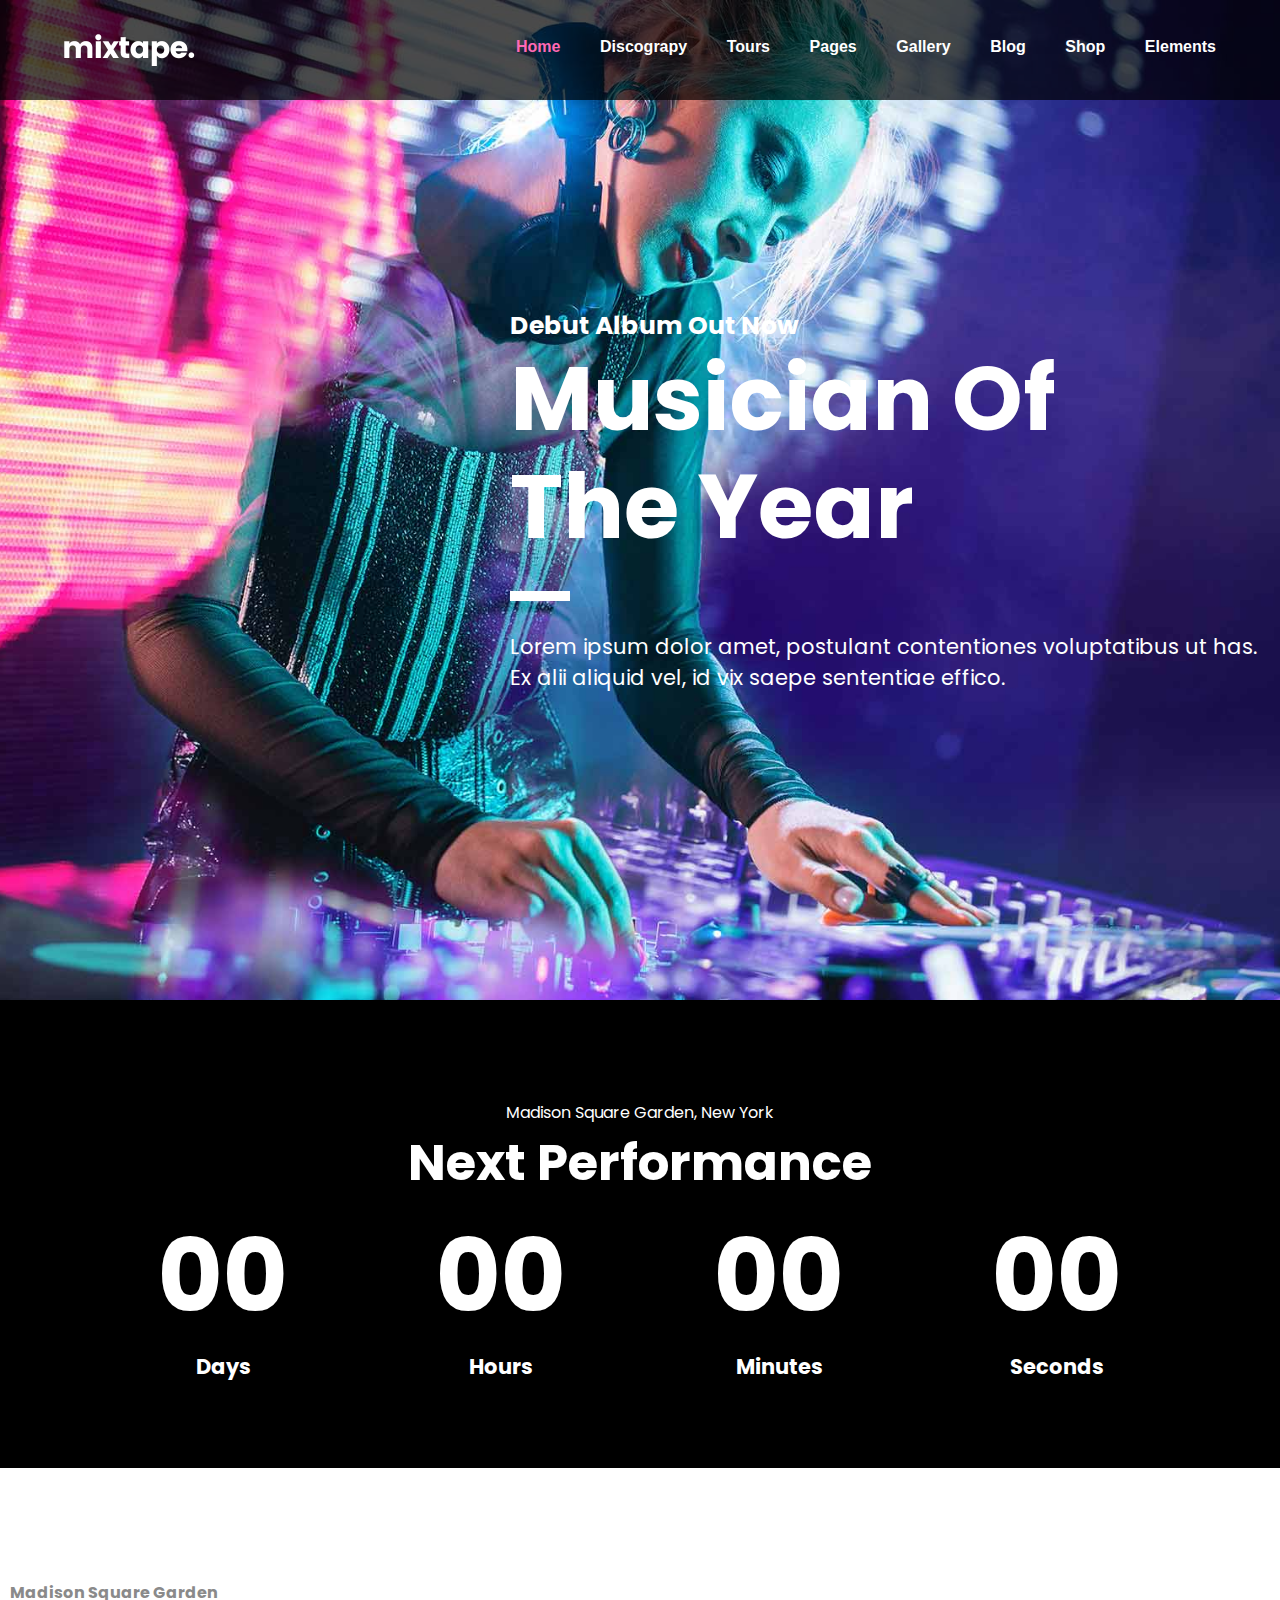
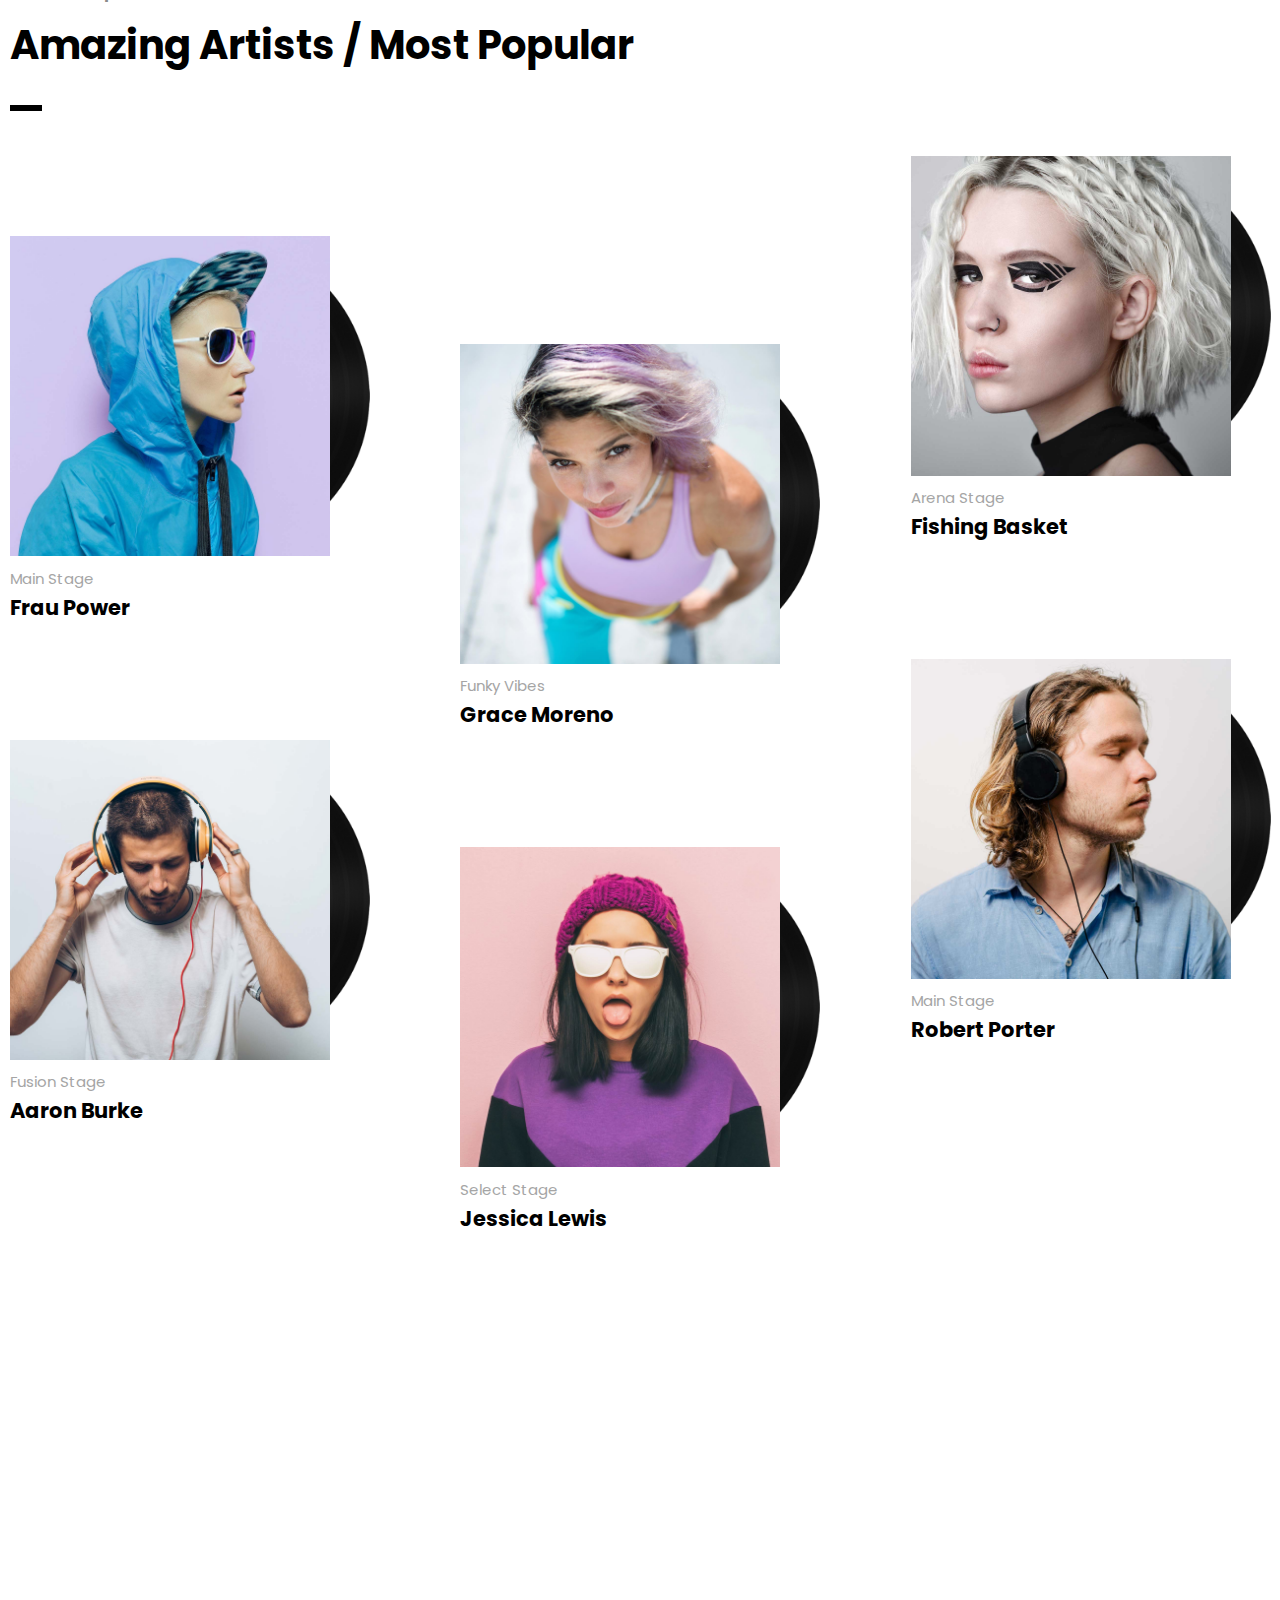
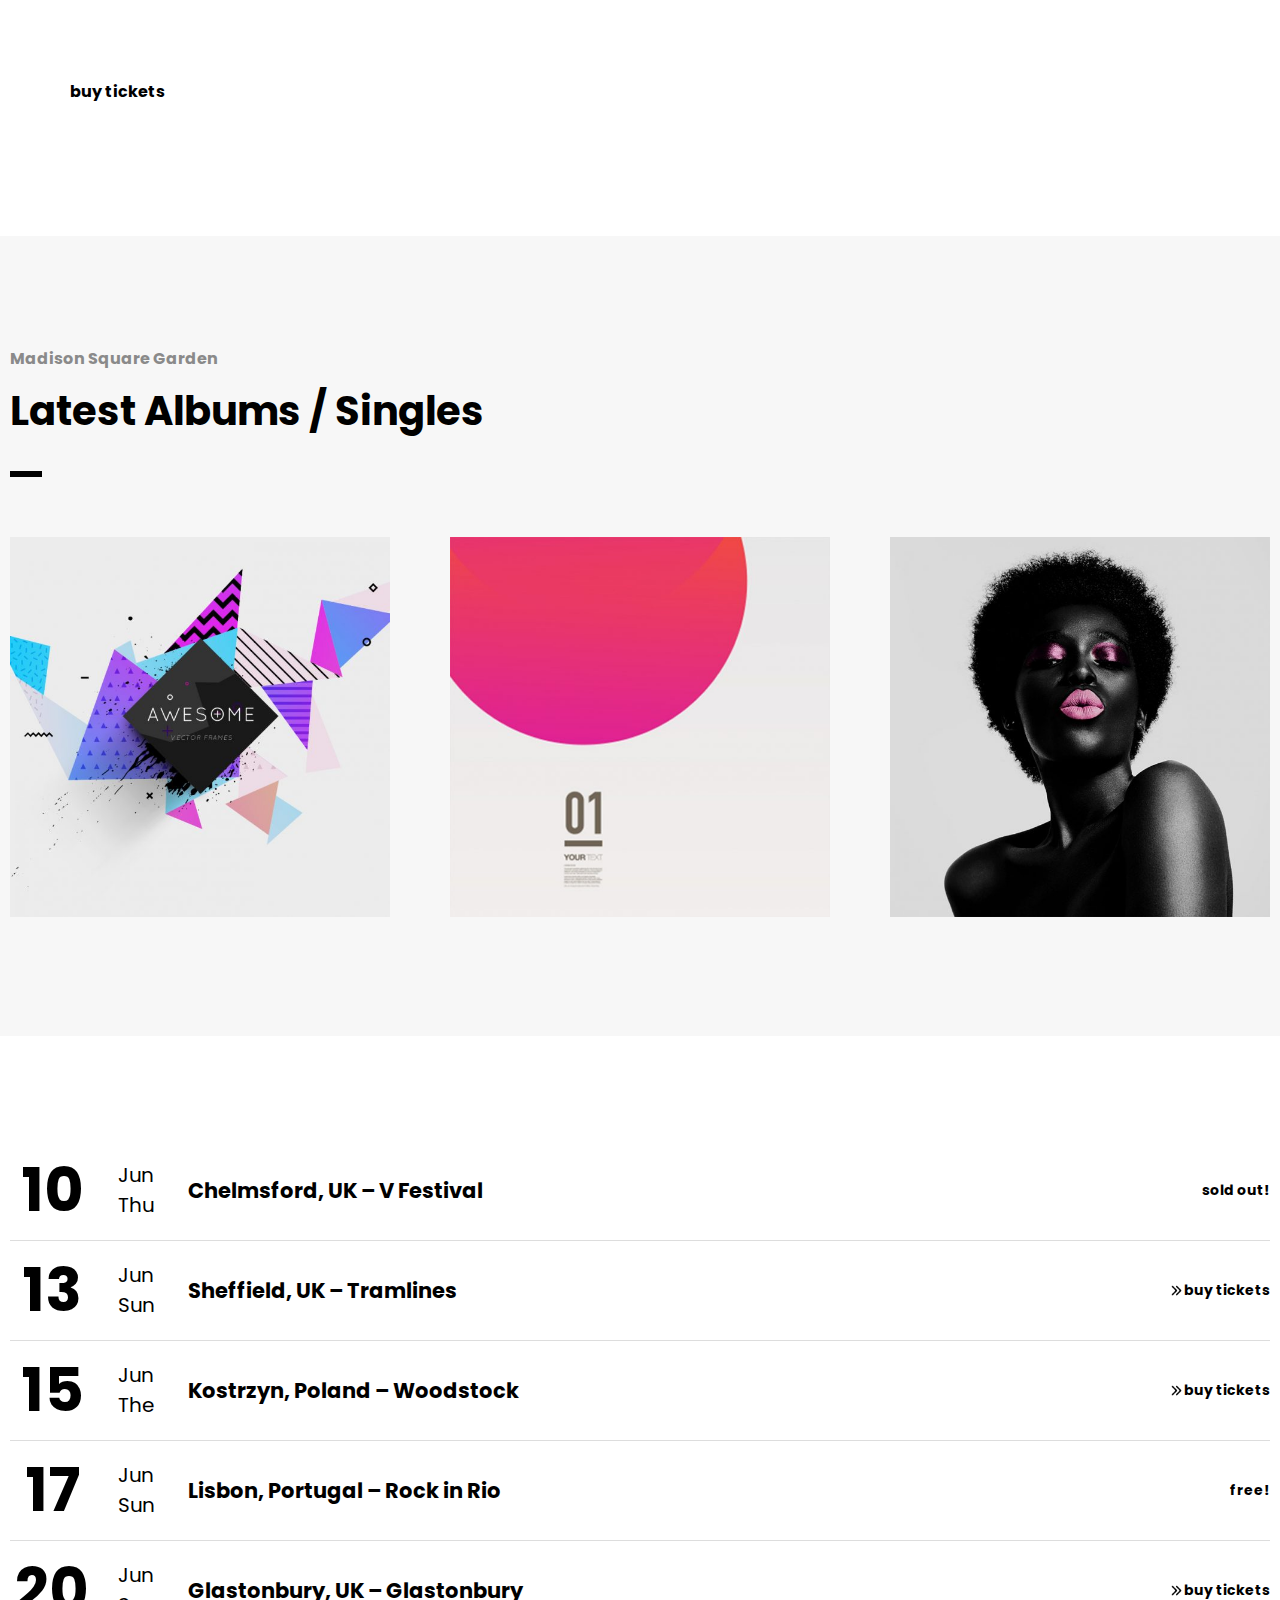
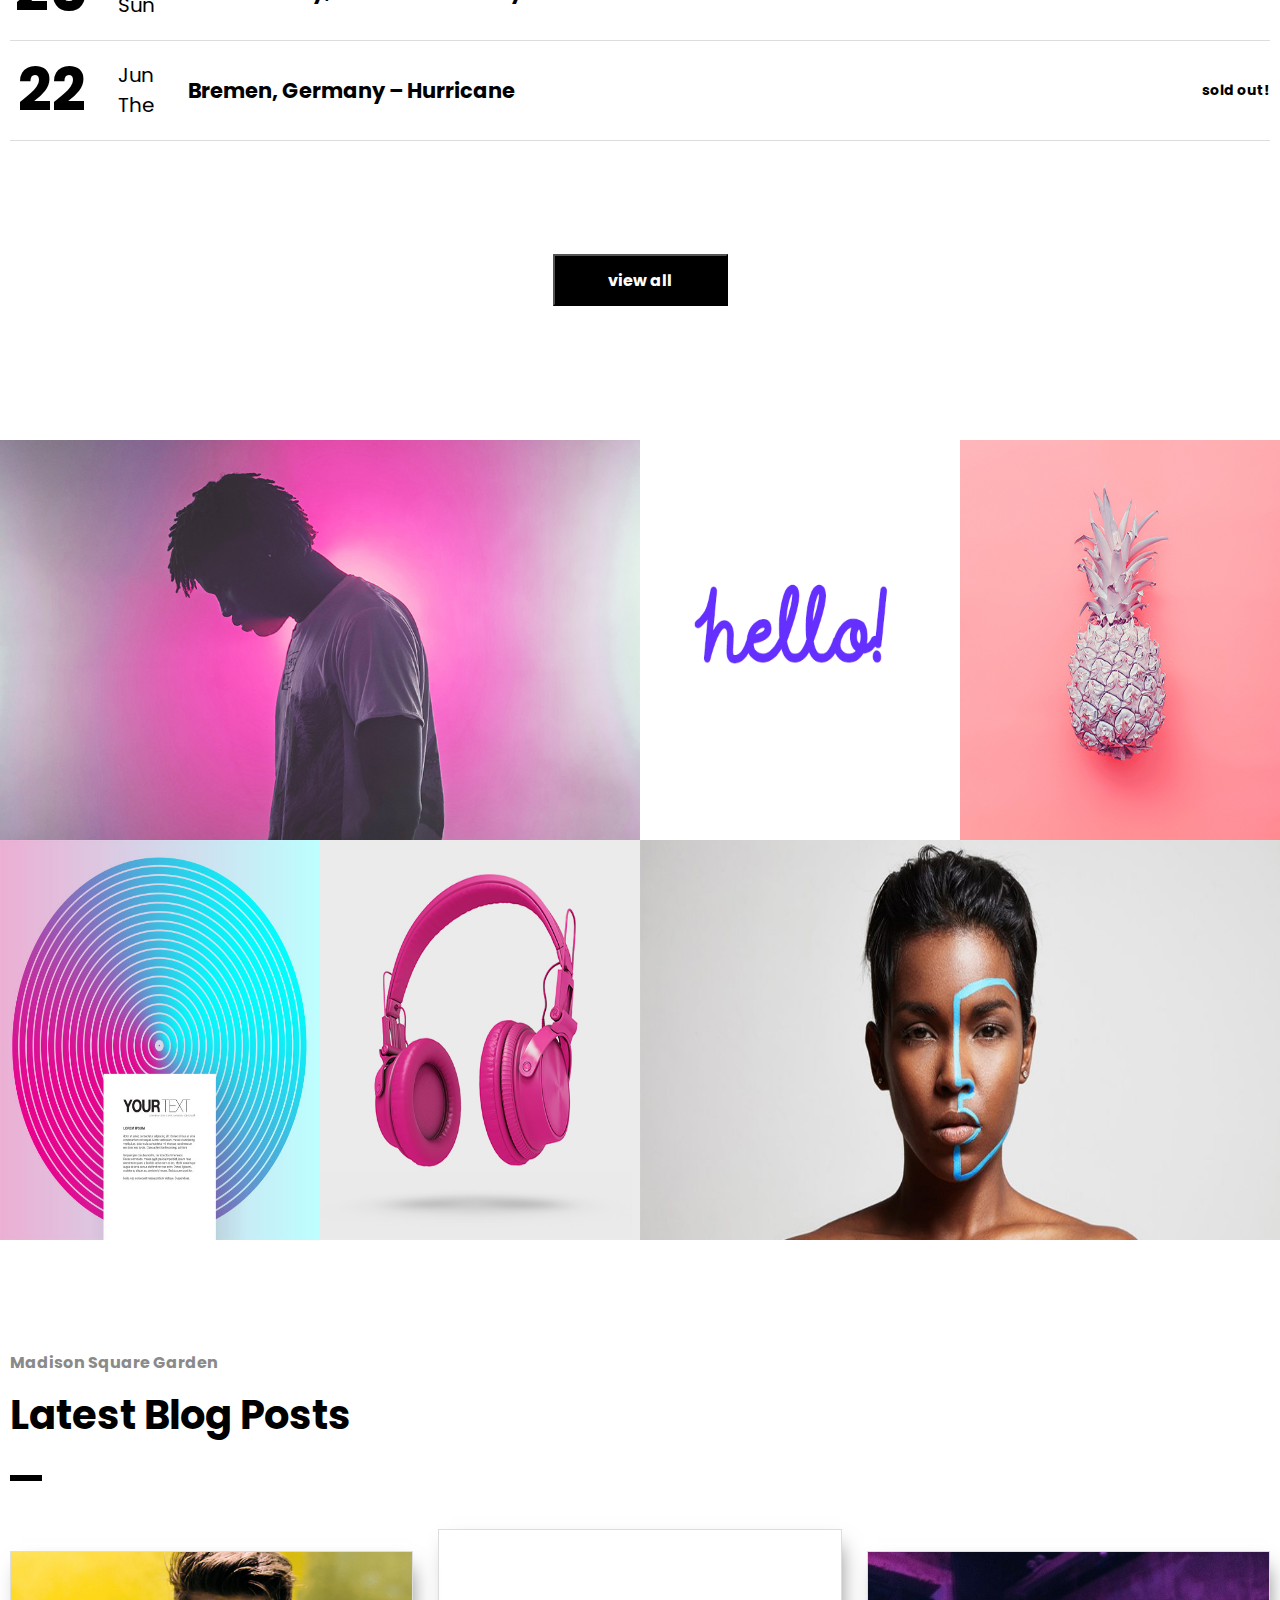
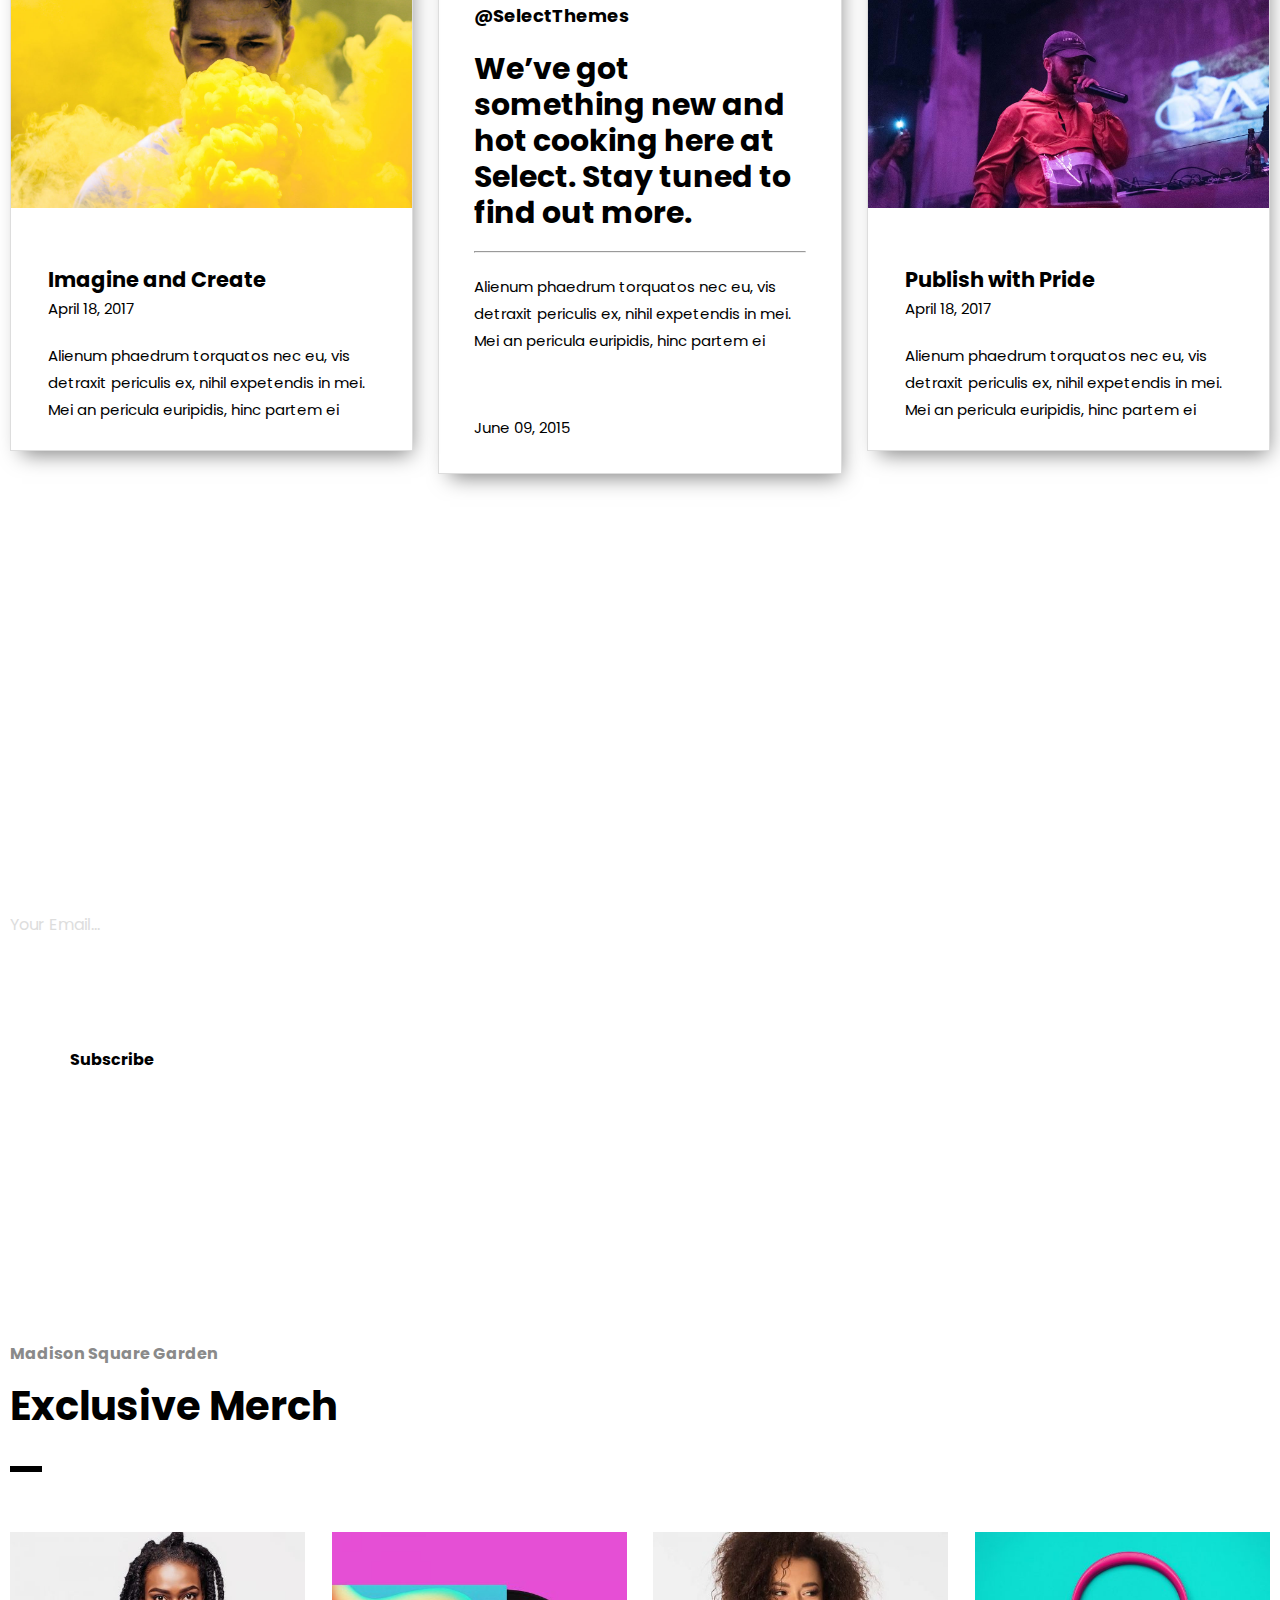
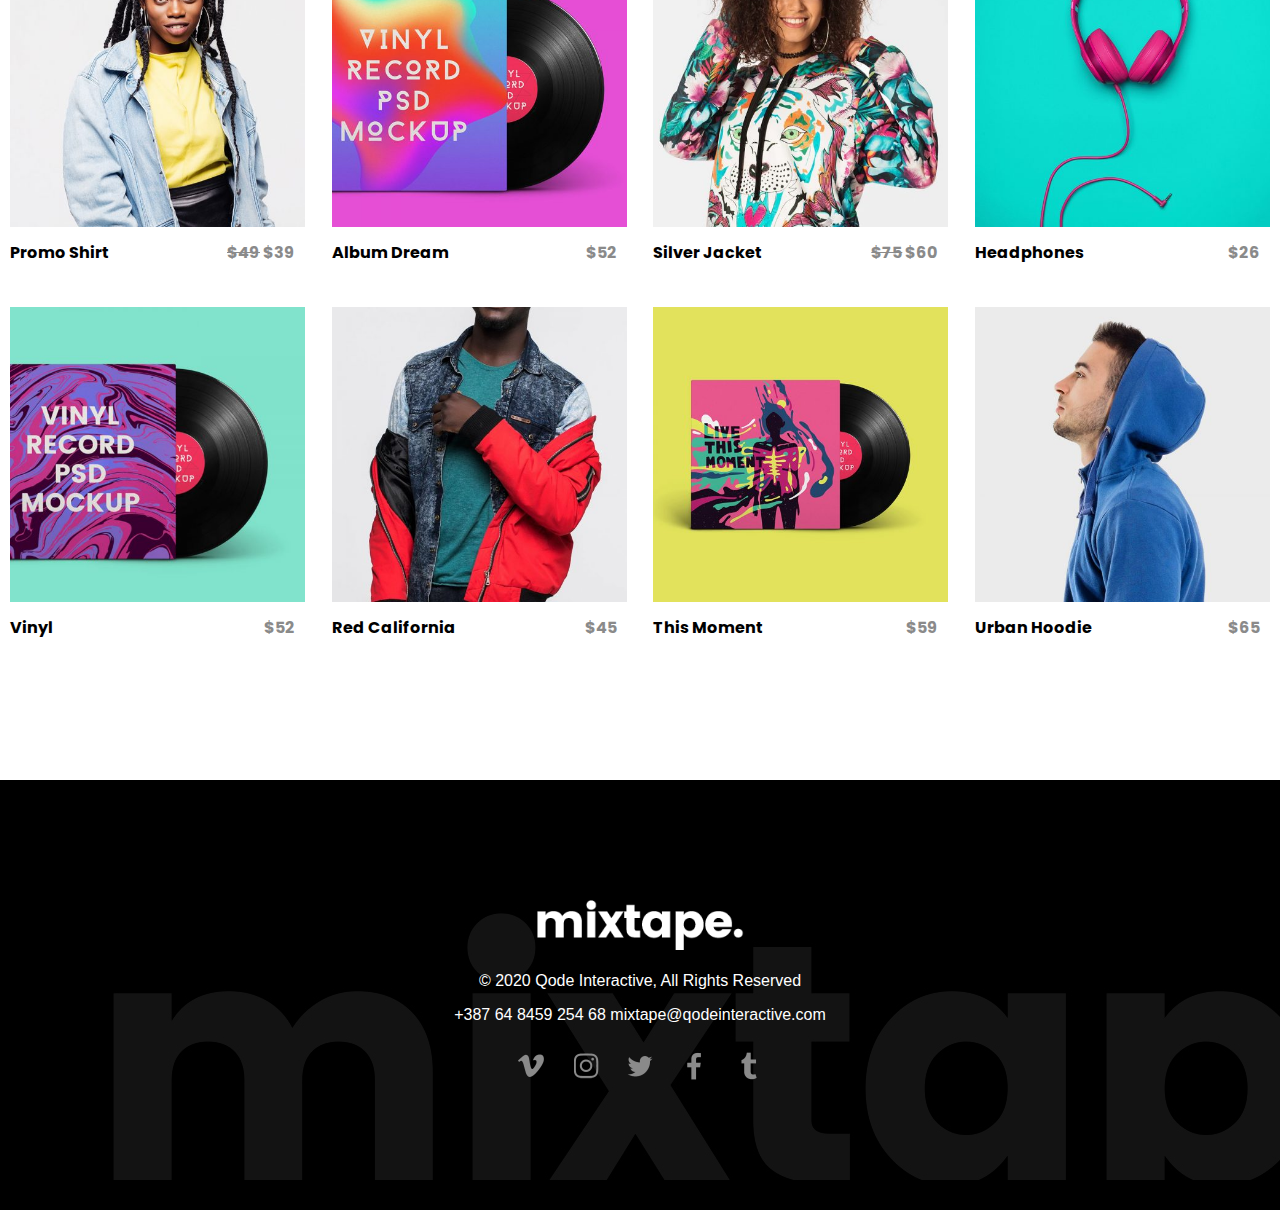
<file: index.html>
﻿<!DOCTYPE html>
<html lang="en">

<head>
    <meta charset="UTF-8">
    <meta http-equiv="X-UA-Compatible" content="IE=edge">
    <meta name="viewport" content="width=device-width, initial-scale=1.0">
    <title>mixtape</title>
    <link href="https://fonts.googleapis.com/css2?family=Playfair+Display&family=Poppins&display=swap" rel="stylesheet">

    <link rel="stylesheet" href="css/reset.css">
    <link rel="stylesheet" href="css/main_common_max599.css">
    <link rel="stylesheet" href="css/main_common_min600.css">
    <link rel="stylesheet" href="css/main_common_min1200.css">
    <link rel="stylesheet" href="css/main_max599.css">
    <link rel="stylesheet" href="css/main_min600.css">
    <link rel="stylesheet" href="css/main_min1200.css">


    <script src="https://ajax.aspnetcdn.com/ajax/jQuery/jquery-3.6.0.min.js"></script>

    <script>
        $(document).ready(function () {
            $(".a").click(function () {
                $(".b").slideToggle();
            });
            $(window).resize(function () {
                if (window.innerWidth >= 600) {
                    $(".b").show();
                }
                if (window.innerWidth <= 1200) {
                    $(".b").hide();
                }
            });
        });

    </script>


</head>

<body>
    <div id="wrap">
        <!--헤더-->
        <header>
            <div id="headbox">
                <div class="small">
                    <div class="logo"><a href="index.html" target="_self"><img src="img/logo.png" alt="로고 이미지"></a>
                    </div>
                    <img src="img/hamburger.png" class="a">
                </div>
                <nav class="b">
                    <ul>
                        <li id="b1"><a href="index.html">Home</a></li>
                        <li><a href="sub.html">Discograpy</a></li>
                        <li><a href="sub.html">Tours</a></li>
                        <li><a href="sub.html">Pages</a></li>
                        <li><a href="sub.html">Gallery</a></li>
                        <li><a href="sub.html">Blog</a></li>
                        <li><a href="sub.html">Shop</a></li>
                        <li><a href="sub.html">Elements</a></li>
                    </ul>
                </nav>
            </div>
        </header>

        <!--슬라이더-->
        <div id="slider">
            <div id="slider_box">
                <h4>Debut Album Out Now</h4>
                <h1>Musician Of<br> The Year</h1>
                <hr>
                <p>Lorem ipsum dolor amet, postulant contentiones voluptatibus ut has.<br>
                    Ex alii aliquid vel, id vix saepe sententiae effico.</p>
            </div>
        </div>

        <!--카운트-->
        <div id="count">
            <div id="c_text">
                <h5>Madison Square Garden, New York</h5>
                <h2>Next Performance</h2>

                <div id="c_box">
                    <div class="countbox">
                        <h1>00</h1>
                        <h5>Days</h5>
                    </div>
                    <div class="countbox">
                        <h1>00</h1>
                        <h5>Hours</h5>
                    </div>
                    <div class="countbox">
                        <h1>00</h1>
                        <h5>Minutes</h5>
                    </div>
                    <div class="countbox">
                        <h1>00</h1>
                        <h5>Seconds</h5>
                    </div>
                </div>
            </div>
        </div>

        <!--섹션1 아티스트 시작구간-->
        <section id="artists">
            <h5>Madison Square Garden</h5>
            <h2>Amazing Artists / Most Popular</h2>
            <hr>
            <section class="artist1">
                <a href="#">
                    <div class="imgbox">
                        <div class="box1"><img src="img/disc.png" alt=""></div>
                        <div class="box2"><img src="img/artist1.jpg" alt="아티스트1"></div>
                    </div>
                    <h6>Main Stage</h6>
                    <h4>Frau Power</h4>
                </a>
            </section>

            <section class="artist2">
                <a href="#">
                    <div class="imgbox">
                        <div class="box1"><img src="img/disc.png" alt=""></div>
                        <div class="box2"><img src="img/artist2.jpg" alt="아티스트2"></div>
                    </div>
                    <h6>Funky Vibes</h6>
                    <h4>Grace Moreno</h4>
                </a>
            </section>

            <section class="artist3">
                <a href="#">
                    <div class="imgbox">
                        <div class="box1"><img src="img/disc.png" alt=""></div>
                        <div class="box2"><img src="img/artist3.jpg" alt="아티스트3"></div>
                    </div>
                    <h6>Arena Stage</h6>
                    <h4>Fishing Basket</h4>
                </a>
            </section>

            <section class="artist4">
                <a href="#">
                    <div class="imgbox">
                        <div class="box1"><img src="img/disc.png" alt=""></div>
                        <div class="box2"><img src="img/artist4.jpg" alt="아티스트4"></div>
                    </div>
                    <h6>Fusion Stage</h6>
                    <h4>Aaron Burke</h4>
                </a>
            </section>

            <section class="artist5">
                <a href="#">
                    <div class="imgbox">
                        <div class="box1"><img src="img/disc.png" alt=""></div>
                        <div class="box2"><img src="img/artist5.jpg" alt="아티스트5"></div>
                    </div>
                    <h6>Select Stage</h6>
                    <h4>Jessica Lewis</h4>
                </a>
            </section>

            <section class="artist6">
                <a href="#">
                    <div class="imgbox">
                        <div class="box1"><img src="img/disc.png" alt=""></div>
                        <div class="box2"><img src="img/artist6.jpg" alt="아티스트6"></div>
                    </div>
                    <h6>Main Stage</h6>
                    <h4>Robert Porter</h4>
                </a>
            </section>
        </section>


        <!--섹션2 티켓 구간-->
        <section id="tickets">
            <div class="ticket">
                <h5>Madison Square Garden</h5>
                <h2>Amazing Discount On Tickets</h2>
                <hr>
                <span onclick="location.href='#'">buy tickets</span>
            </div>
        </section>

        <!--섹션3 앨범 구간-->
        <section id="albums">
            <div class="albums_wrap">
                <h5>Madison Square Garden</h5>
                <h2>Latest Albums / Singles</h2>
                <hr>
                <div class="albums_big">
                    <div class="albumsbox">
                        <div class="albumsimg">
                            <img src="img/s3_img.jpg" alt="섹션3 이미지1">
                        </div>
                        <a href="#">
                            <div class="albumtext">
                                <p>Frau Power</p>
                                <h2>Space Of My Way</h2>
                            </div>
                        </a>
                    </div>
                    <div class="albumsbox">
                        <div class="albumsimg">
                            <img src="img/s3_img2.jpg" alt="섹션3 이미지2">
                        </div>
                        <a href="#">
                            <div class="albumtext">
                                <p>Frau Power</p>
                                <h2>Young Game</h2>
                            </div>
                        </a>
                    </div>
                    <div class="albumsbox">
                        <div class="albumsimg">
                            <img src="img/s3_img3.jpg" alt="섹션3 이미지3">
                        </div>
                        <a href="#">
                            <div class="albumtext">
                                <p>Frau Power</p>
                                <h2>Bomb Feeling</h2>
                            </div>
                        </a>
                    </div>
                </div>
            </div>

        </section>


        <!--섹션4 일정 구간-->
        <section id="schedule">
            <table>
                <tr>
                    <td>10</td>
                    <td>
                        Jun<br>
                        Thu</td>
                    <td><a href="#">Chelmsford, UK – V Festival</a></td>
                    <td>sold out!</td>
                </tr>

                <tr>
                    <td>13</td>
                    <td>
                        Jun<br>
                        Sun</td>
                    <td><a href="#">Sheffield, UK – Tramlines</a></td>
                    <td><a href="#">
                            <div class="sd_photo"><img src="img/arrow.png" alt=""></div>buy tickets
                        </a></td>
                </tr>

                <tr>
                    <td>15</td>
                    <td>
                        Jun<br>
                        The</td>
                    <td><a href="#">Kostrzyn, Poland – Woodstock</a></td>
                    <td><a href="#">
                            <div class="sd_photo"><img src="img/arrow.png" alt=""></div>buy tickets
                        </a></td>
                </tr>

                <tr>
                    <td>17</td>
                    <td>
                        Jun<br>
                        Sun</td>
                    <td><a href="#">Lisbon, Portugal – Rock in Rio</a></td>
                    <td>free!</td>
                </tr>

                <tr>
                    <td>20</td>
                    <td>
                        Jun<br>
                        Sun</td>
                    <td><a href="#">Glastonbury, UK – Glastonbury</a></td>
                    <td><a href="#">
                            <div class="sd_photo"><img src="img/arrow.png" alt=""></div>buy tickets
                        </a></td>
                </tr>

                <tr>
                    <td>22</td>
                    <td>
                        Jun<br>
                        The</td>
                    <td><a href="#">Bremen, Germany – Hurricane</a></td>
                    <td>sold out!</td>
                </tr>
            </table>

            <button type="button" onclick="location.href='#'">view all</button>
        </section>


        <!--섹션5 이미지 구간-->
        <section id="coverart">
            <div class="ca_box1">
                <a href="#"><img src="img/reimg8.jpg" alt=""></a>
            </div>

            <div class="ca_box2">
                <img src="img/s5_img2.gif" alt="">
                <a href="#">
                    <div class="ca_text">
                        <h2>April 19, 2017Festivals</h2>
                        <h1>Music On – World off</h1>
                    </div>
                </a>
            </div>

            <div class="ca_box2">
                <img src="img/s5_img3.jpg" alt="">
                <a href="#">
                    <div class="ca_text">
                        <h2>April 19, 2017Festivals</h2>
                        <h1>Music Heals Everything</h1>
                    </div>
                </a>
            </div>

            <div class="ca_box2">
                <img src="img/reimg5.jpg" alt="">
                <a href="#">
                    <div class="ca_text">
                        <h2>April 19, 2017Festivals</h2>
                        <h1>Captivating and Creative</h1>
                    </div>
                </a>
            </div>

            <div class="ca_box2">
                <img src="img/s5_img4.jpg" alt="">
                <a href="#">
                    <div class="ca_text">
                        <h2>April 19, 2017Festivals</h2>
                        <h1>Music Brings Relief</h1>
                    </div>
                </a>
            </div>

            <div class="ca_box1">
                <a href="#"><img src="img/s5_img6.jpg" alt=""></a>
            </div>
        </section>


        <!--섹션6 블로그 구간-->
        <section id="newsword">
            <h5>Madison Square Garden</h5>
            <h2>Latest Blog Posts</h2>
            <hr>
            <div id="nw_big">
                <div class="blog1">
                    <a href="#">
                        <div class="sblog1"><img src="img/blog1.jpg" alt=""></div>
                    </a>
                    <div class="sblog2">
                        <h4>Imagine and Create</h4>
                        <p class="p1">April 18, 2017</p>
                        <p class="p2">Alienum phaedrum torquatos nec eu, vis detraxit periculis ex, nihil expetendis in
                            mei. Mei an pericula euripidis, hinc partem ei </p>
                    </div>
                </div>

                <div class="blog2">
                    <p>@SelectThemes</p>
                    <a href="#">
                        <h3>We’ve got something new and hot cooking here at Select. Stay tuned to find out more.</h3>
                    </a>
                    <hr>
                    <p>Alienum phaedrum torquatos nec eu, vis detraxit periculis ex, nihil expetendis in mei. Mei an
                        pericula euripidis, hinc partem ei</p>
                    <p>June 09, 2015</p>
                </div>

                <div class="blog3">
                    <a href="#">
                        <div class="sblog1"><img src="img/blog2.jpg" alt=""></div>
                    </a>
                    <div class="sblog2">
                        <h4>Publish with Pride</h4>
                        <p class="p1">April 18, 2017</p>
                        <p class="p2">Alienum phaedrum torquatos nec eu, vis detraxit periculis ex, nihil expetendis in
                            mei. Mei an pericula euripidis, hinc partem ei </p>
                    </div>
                </div>
            </div>
        </section>


        <!--섹션7 구독-->
        <section id="letter">
            <div class="lt_text">
                <h1>Subscribe To The Newsletter</h1>
                <input name="intext" type="text" value="Your Email...">
                <span onclick="location.href='#'">Subscribe</span>
            </div>
        </section>


        <!--섹션8 상품소개 구간-->
        <section id="goods">
            <h5>Madison Square Garden</h5>
            <h2>Exclusive Merch</h2>
            <hr>
            <div id="gd_big">
                <div id="gd_small">
                    <a href="#">
                        <div class="gd_box">
                            <div class="gd_photo"><img src="img/s8_img1.jpg" alt=""></div>
                            <div class="text">
                                <p>add to cart</p>
                            </div>
                        </div>
                        <div class="price">
                            <h5>Promo Shirt</h5>
                            <p><del>$49</del> $39</p>
                        </div>
                    </a>
                </div>

                <div id="gd_small">
                    <a href="#">
                        <div class="gd_box">
                            <div class="gd_photo"><img src="img/s8_img2.jpg" alt=""></div>
                            <div class="text">
                                <p>add to cart</p>
                            </div>
                        </div>
                        <div class="price">
                            <h5>Album Dream</h5>
                            <p>$52</p>
                        </div>
                    </a>
                </div>

                <div id="gd_small">
                    <a href="#">
                        <div class="gd_box">
                            <div class="gd_photo"><img src="img/s8_img3.jpg" alt=""></div>
                            <div class="text">
                                <p>add to cart</p>
                            </div>
                        </div>
                        <div class="price">
                            <h5>Silver Jacket</h5>
                            <p><del>$75</del> $60</p>
                        </div>
                    </a>
                </div>

                <div id="gd_small">
                    <a href="#">
                        <div class="gd_box">
                            <div class="gd_photo"><img src="img/s8_img4.jpg" alt=""></div>
                            <div class="text">
                                <p>add to cart</p>
                            </div>
                        </div>
                        <div class="price">
                            <h5>Headphones</h5>
                            <p>$26</p>
                        </div>
                    </a>
                </div>

                <div id="gd_small">
                    <a href="#">
                        <div class="gd_box">
                            <div class="gd_photo"><img src="img/s8_img5.jpg" alt=""></div>
                            <div class="text">
                                <p>add to cart</p>
                            </div>
                        </div>
                        <div class="price">
                            <h5>Vinyl</h5>
                            <p>$52</p>
                        </div>
                    </a>
                </div>

                <div id="gd_small">
                    <a href="#">
                        <div class="gd_box">
                            <div class="gd_photo"><img src="img/s8_img6.jpg" alt=""></div>
                            <div class="text">
                                <p>add to cart</p>
                            </div>
                        </div>
                        <div class="price">
                            <h5>Red California</h5>
                            <p>$45</p>
                        </div>
                    </a>
                </div>

                <div id="gd_small">
                    <a href="#">
                        <div class="gd_box">
                            <div class="gd_photo"><img src="img/s8_img7.jpg" alt=""></div>
                            <div class="text">
                                <p>add to cart</p>
                            </div>
                        </div>
                        <div class="price">
                            <h5>This Moment</h5>
                            <p>$59</p>
                        </div>
                    </a>
                </div>

                <div id="gd_small">
                    <a href="#">
                        <div class="gd_box">
                            <div class="gd_photo"><img src="img/s8_img8.jpg" alt=""></div>
                            <div class="text">
                                <p>add to cart</p>
                            </div>
                        </div>
                        <div class="price">
                            <h5>Urban Hoodie</h5>
                            <p>$65</p>
                        </div>
                    </a>
                </div>
            </div>

    </div>
    </section>

    <!--푸터-->
    <footer>
        <div id="fbox">
            <img src="img/logo.png" alt="">
            <p>© 2020 Qode Interactive, All Rights Reserved</p>
            <p>+387 64 8459 254 68 mixtape@qodeinteractive.com</p>
            <div id="fimg">
                <a href="#"><img src="img/vimeo.png" alt=""></a>
                <a href="#"><img src="img/instagram.png" alt=""></a>
                <a href="#"><img src="img/twitter.png" alt=""></a>
                <a href="#"><img src="img/facebook.png" alt=""></a>
                <a href="#"><img src="img/tumblr.png" alt=""></a>
            </div>
    </footer>
    </div>
</body>

</html>
</file>
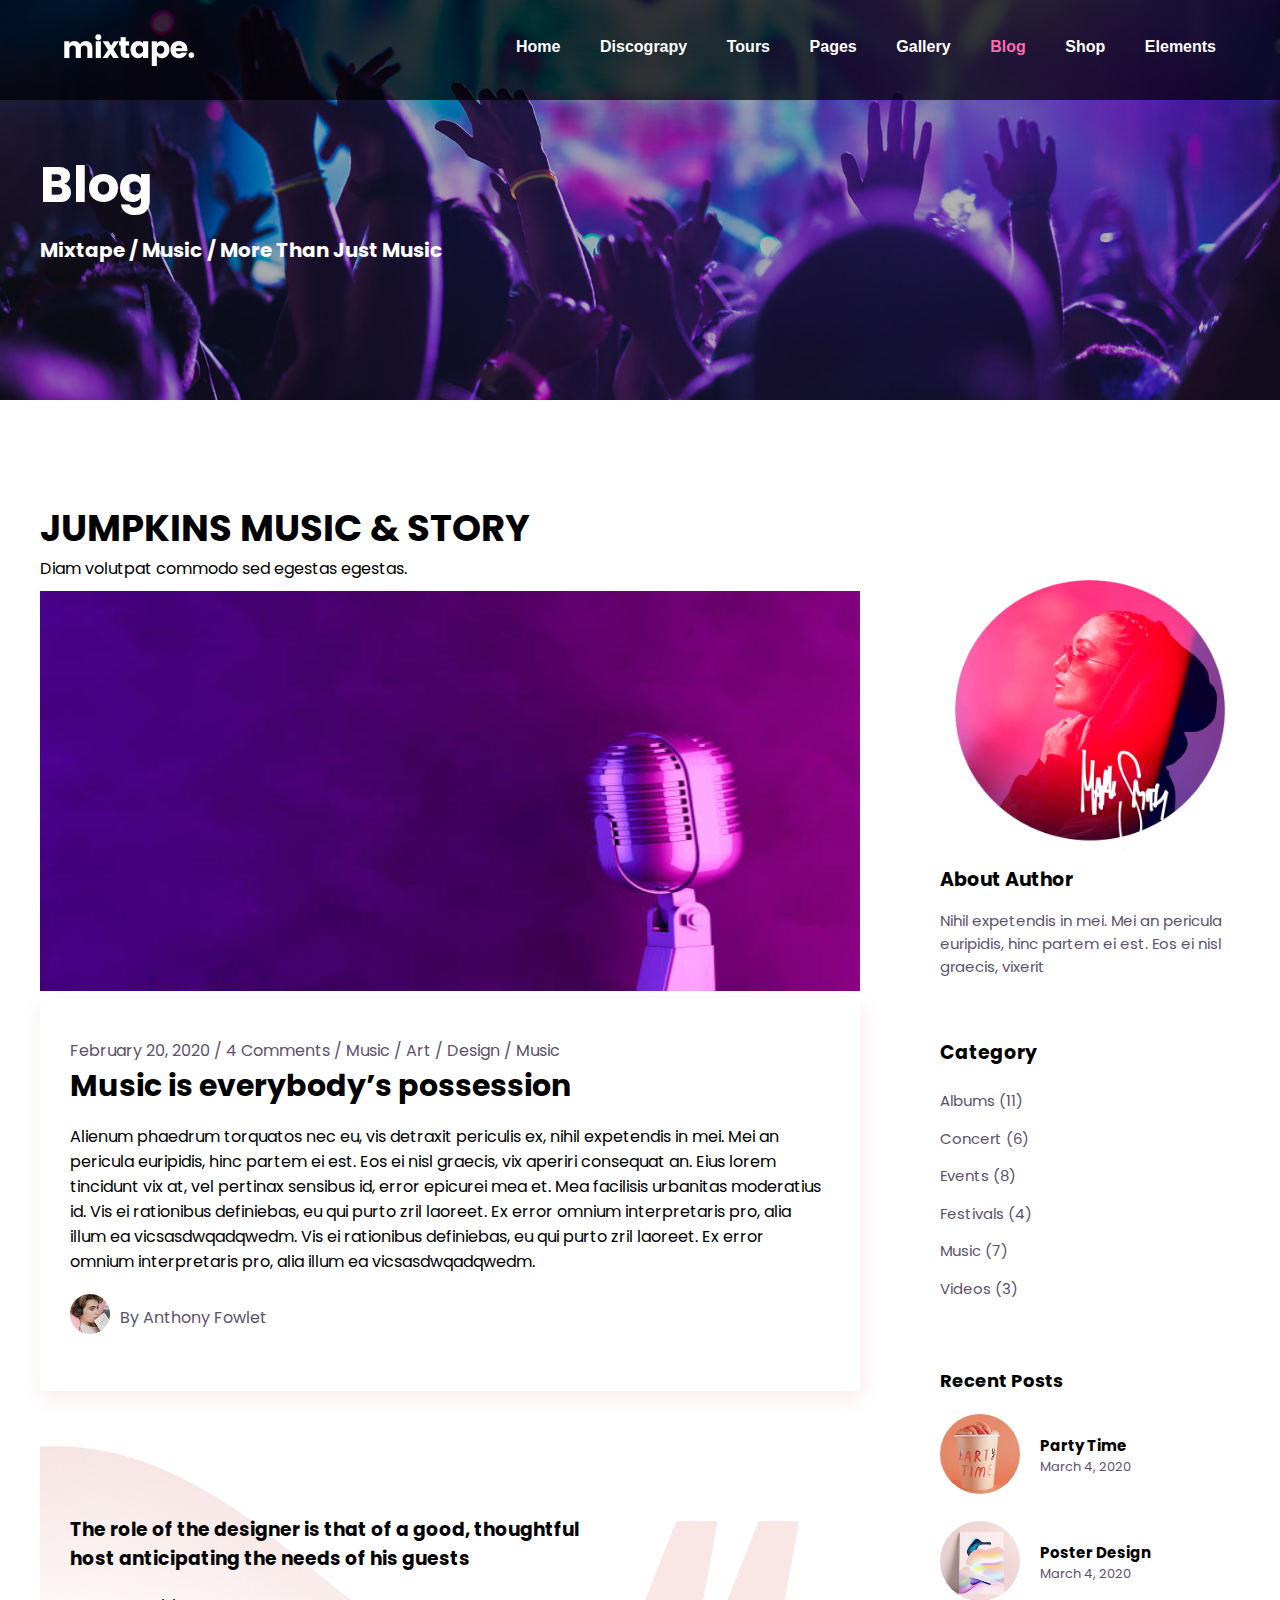
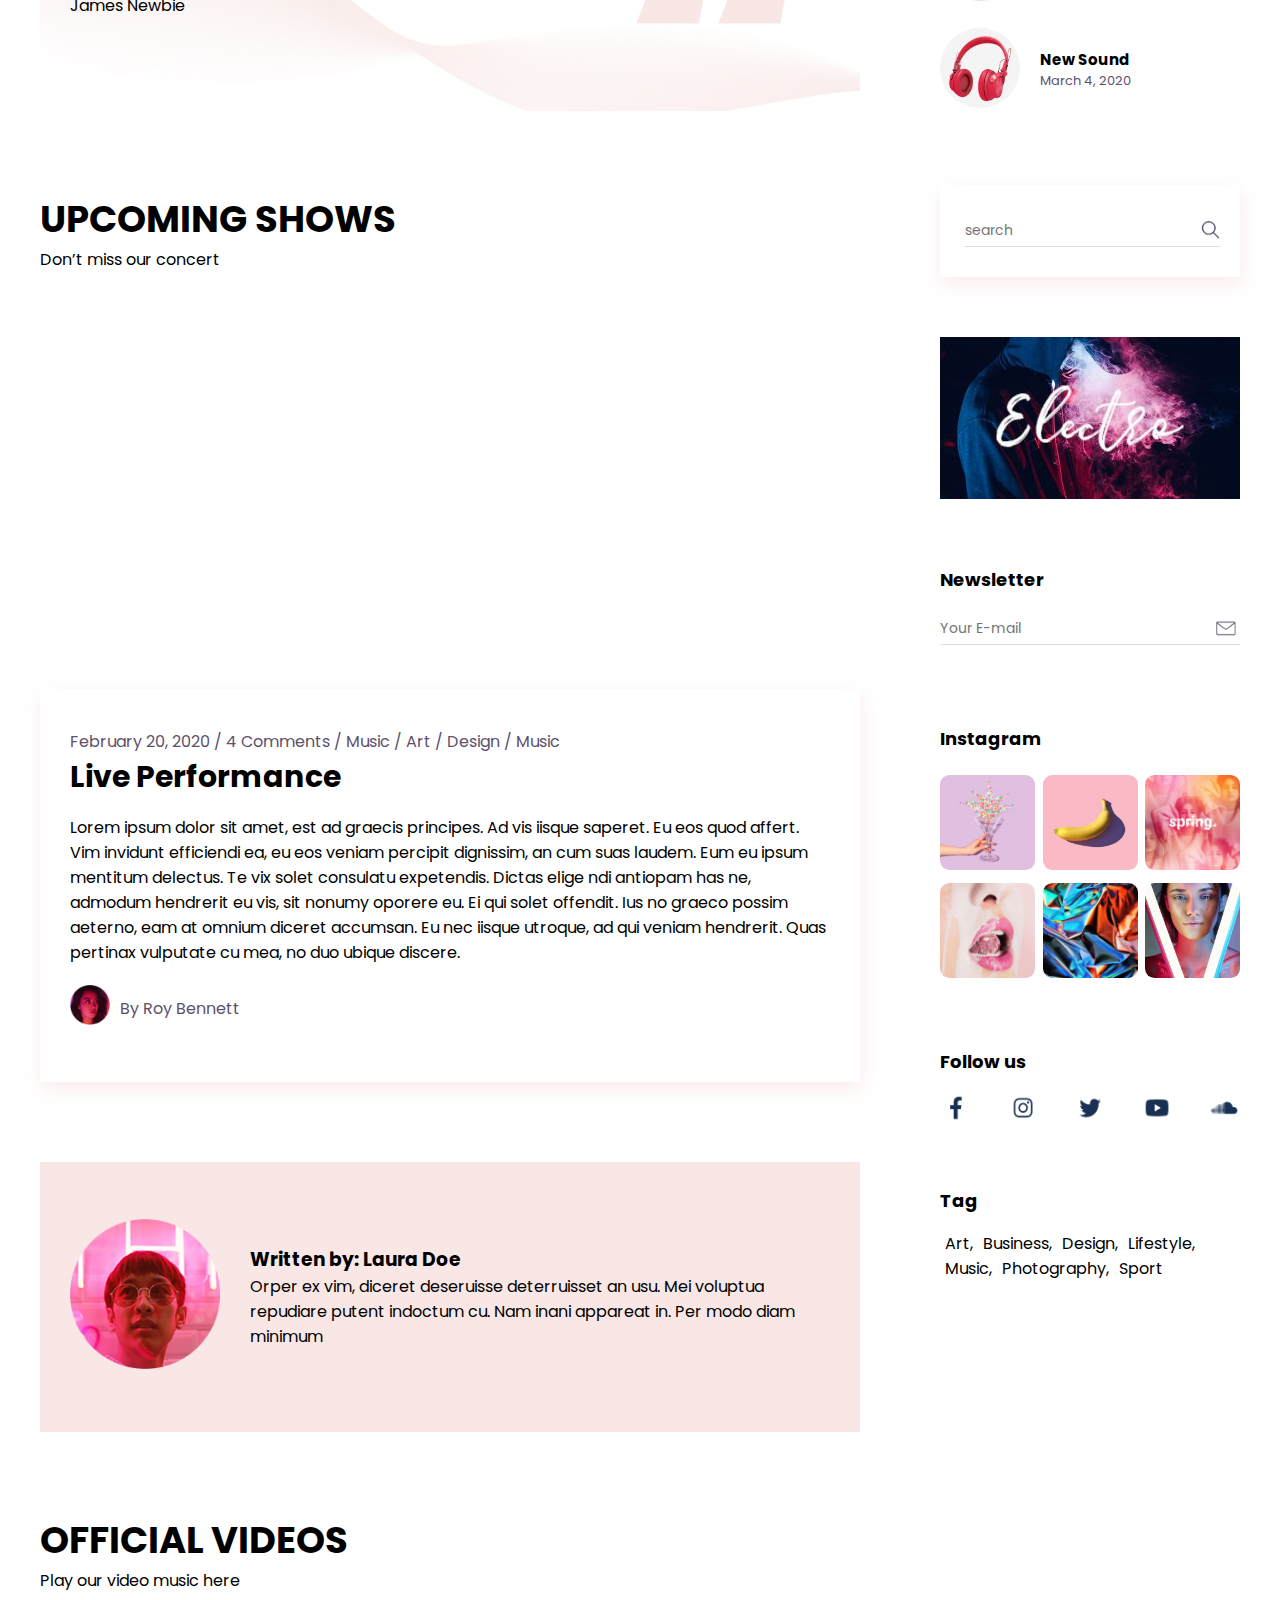
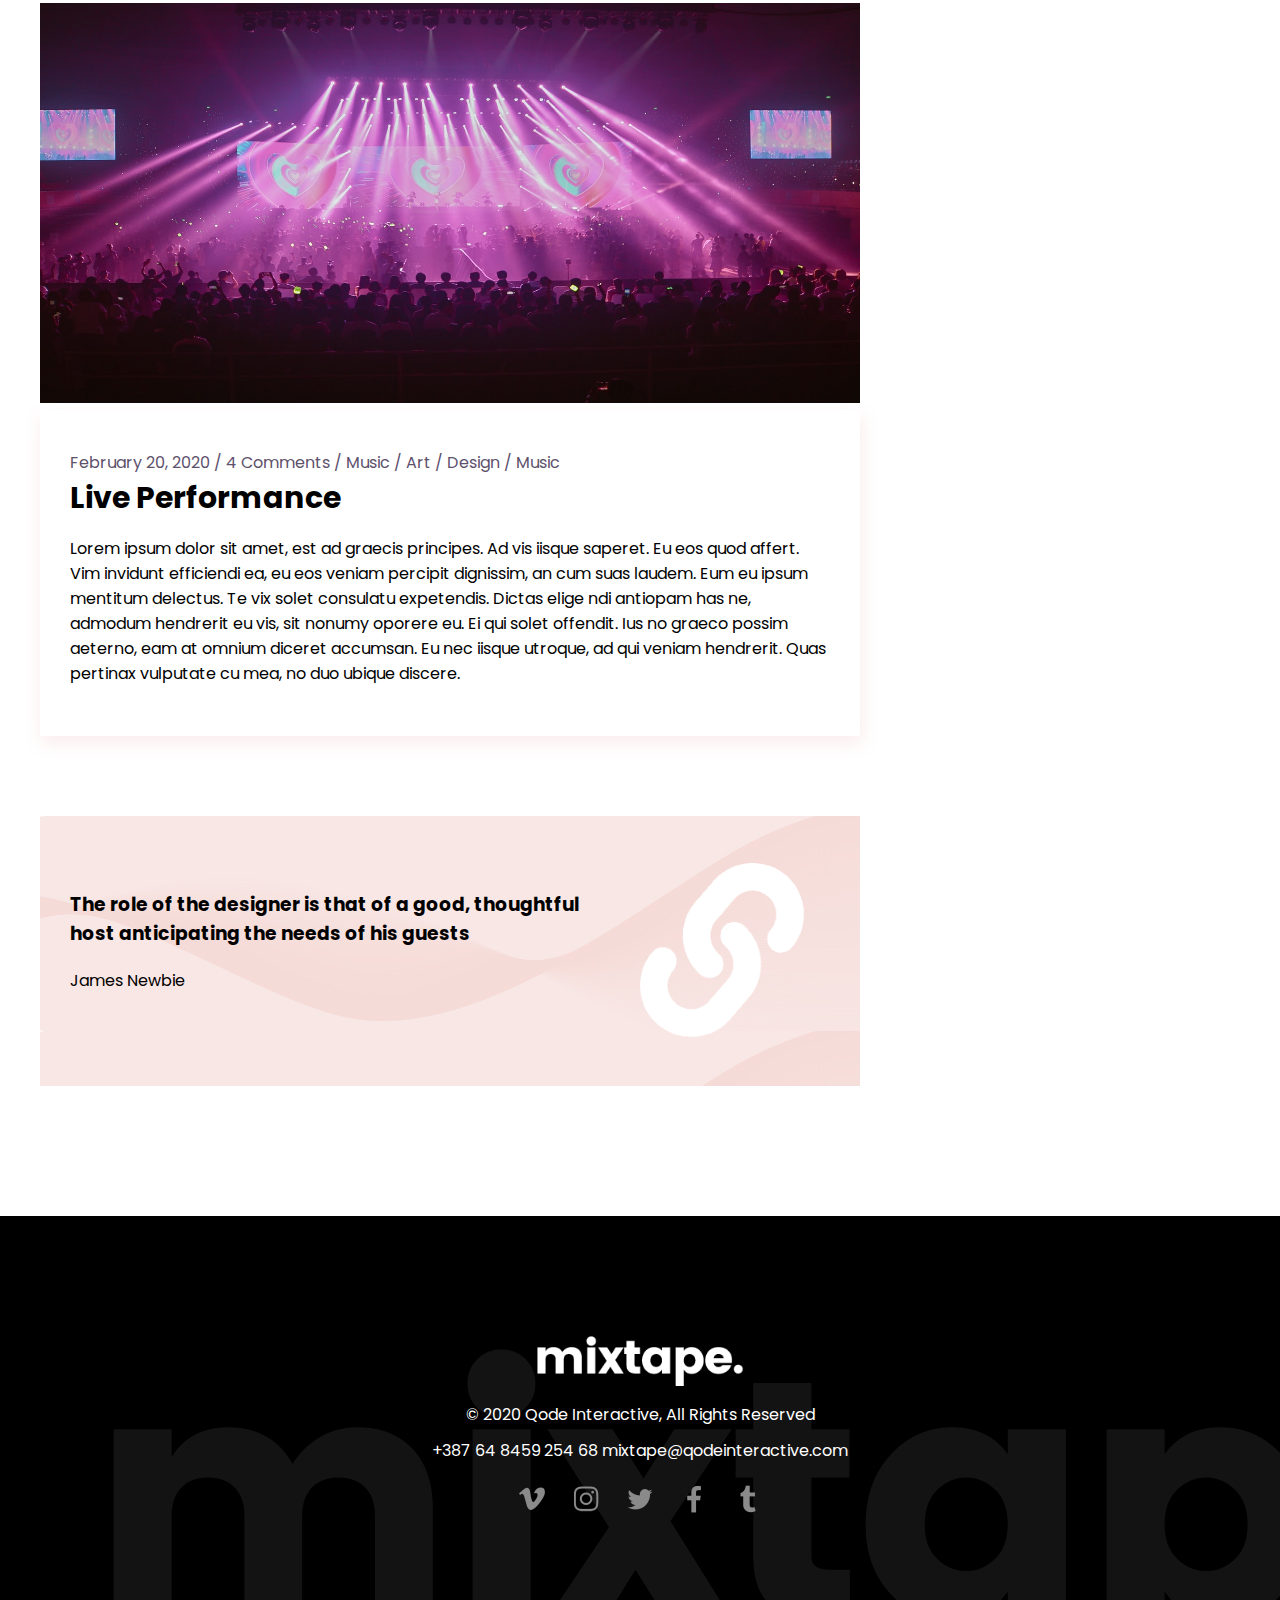
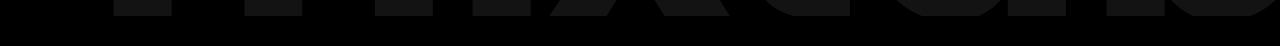
<file: sub.html>
<!DOCTYPE html>
<html lang="en">

<head>
    <meta charset="UTF-8">
    <meta http-equiv="X-UA-Compatible" content="IE=edge">
    <meta name="viewport" content="width=device-width, initial-scale=1.0">
    <title>mixtape</title>
    <link href="https://fonts.googleapis.com/css2?family=Playfair+Display&family=Poppins&display=swap" rel="stylesheet">

    <link rel="stylesheet" href="css/reset.css"> 
    <link rel="stylesheet" href="css/sub_common_max599.css">
    <link rel="stylesheet" href="css/sub_common_min600.css">
    <link rel="stylesheet" href="css/sub_common_min1200.css">
    <link rel="stylesheet" href="css/sub_max599.css">
    <link rel="stylesheet" href="css/sub_min600.css">
    <link rel="stylesheet" href="css/sub_min1200.css">
    
    <script src="https://ajax.aspnetcdn.com/ajax/jQuery/jquery-3.6.0.min.js"></script>
    <script>
        $(document).ready(function () {
            $(".a").click(function () {
                $(".b").slideToggle();
            });
            $(window).resize(function () {
                if (window.innerWidth >= 600) {
                    $(".b").show();
                }
                if (window.innerWidth <= 1200) {
                    $(".b").hide();
                }
            });
        });

    </script>

</head>

<body>
    <div id="wrap">
        <!--헤더-->
        <header>
            <div id="headbox">
                <div class="small">
                    <div class="logo"><a href="index.html" target="_self"><img src="img/logo.png" alt="로고 이미지"></a></div>
                    <img src="img/hamburger.png" class="a">
                </div>
                <nav class="b">
                    <ul>
                        <li><a href="index.html">Home</a></li>
                        <li><a href="sub.html">Discograpy</a></li>
                        <li><a href="sub.html">Tours</a></li>
                        <li><a href="sub.html">Pages</a></li>
                        <li><a href="sub.html">Gallery</a></li>
                        <li id="b1"><a href="sub.html">Blog</a></li>
                        <li><a href="sub.html">Shop</a></li>
                        <li><a href="sub.html">Elements</a></li>
                    </ul>
                </nav>
            </div>
        </header>

        <!--슬라이더-->
        <div id="slider">
            <div class="text">
                <h2>Blog</h2>
                <h5>Mixtape / Music / More Than Just Music</h5>
            </div>
        </div>

        <!--섹션-->
        <section id="section_wrap">

            <!--섹션 메인 큰 박스-->
            <div id="main">
                <!--섹션1-->
                <div class="story">
                    <h2>JUMPKINS MUSIC & STORY</h2>
                    <p>Diam volutpat commodo sed egestas egestas.</p>
                    <a href="#"><img src="img/re2.jpg" alt=""></a>
                    <div class="text"><a href="#">
                            <p>February 20, 2020 / 4 Comments / Music / Art / Design / Music</p>
                            <h3>Music is everybody’s possession</h3>
                        </a>
                        <p>Alienum phaedrum torquatos nec eu, vis detraxit periculis ex, nihil expetendis in mei. Mei an
                            pericula euripidis, hinc partem ei est. Eos ei nisl graecis, vix aperiri consequat an. Eius
                            lorem tincidunt vix at, vel pertinax sensibus id, error epicurei mea et. Mea facilisis
                            urbanitas
                            moderatius id. Vis ei rationibus definiebas, eu qui purto zril laoreet. Ex error omnium
                            interpretaris pro, alia illum ea vicsasdwqadqwedm. Vis ei rationibus definiebas, eu qui
                            purto
                            zril laoreet. Ex error omnium interpretaris pro, alia illum ea vicsasdwqadqwedm.</p>

                        <div class="imgbox">
                            <a href="#"><img src="img/reporter1.png" alt="">
                                <p>By Anthony Fowlet
                            </a></p>
                        </div>
                    </div>
                </div>
                <!--섹션(1)-->
                <div class="story_s">
                    <div class="text">
                        <h3>The role of the designer is that of a good, thoughtful host anticipating the needs of his
                            guests
                        </h3>
                        <p>James Newbie</p>
                    </div>
                    <img src="img/s1-1.png">
                </div>
                <!--섹션2-->
                <div class="concert">
                    <h2>UPCOMING SHOWS</h2>
                    <p>Don’t miss our concert</p>
                    <iframe src="https://www.youtube.com/embed/mpsN6pMSMEc" title="YouTube video player" frameborder="0"
                        allow="accelerometer; autoplay; clipboard-write; encrypted-media; gyroscope; picture-in-picture"
                        allowfullscreen></iframe>
                    <div class="text"><a href="#">
                            <p>February 20, 2020 / 4 Comments / Music / Art / Design / Music</p>
                            <h3>Live Performance</h3>
                        </a>
                        <p>Lorem ipsum dolor sit amet, est ad graecis principes. Ad vis iisque saperet. Eu eos quod
                            affert.
                            Vim invidunt efficiendi ea, eu eos veniam percipit dignissim, an cum suas laudem. Eum eu
                            ipsum
                            mentitum delectus. Te vix solet consulatu expetendis. Dictas elige ndi antiopam has ne,
                            admodum
                            hendrerit eu vis, sit nonumy oporere eu. Ei qui solet offendit. Ius no graeco possim
                            aeterno,
                            eam at omnium diceret accumsan. Eu nec iisque utroque, ad qui veniam hendrerit. Quas
                            pertinax
                            vulputate cu mea, no duo ubique discere.</p>
                        <div class="imgbox">
                            <a href="#"><img src="img/reporter2.png" alt="">
                                <p>By Roy Bennett
                            </a></p>
                        </div>
                    </div>
                </div>
                <!--섹션(2)-->
                <div class="concert_s">
                    <a href="#"><img src="img/reporter3.png" alt=""></a>
                    <div class="text">
                        <h3>Written by: Laura Doe</h3>
                        <p>Orper ex vim, diceret deseruisse deterruisset an usu. Mei voluptua repudiare putent indoctum
                            cu.
                            Nam inani appareat in. Per modo diam minimum</p>
                    </div>
                </div>
                <!--섹션3-->
                <div class="video">
                    <h2>OFFICIAL VIDEOS</h2>
                    <p>Play our video music here</p>
                    <a href="#"><img src="img/sub_photo2.jpg" alt=""></a>
                    <div class="text">
                        <a href="#">
                            <p>February 20, 2020 / 4 Comments / Music / Art / Design / Music</p>
                            <h3>Live Performance</h3>
                        </a>
                        <p>Lorem ipsum dolor sit amet, est ad graecis principes. Ad vis iisque saperet. Eu eos quod
                            affert.
                            Vim invidunt efficiendi ea, eu eos veniam percipit dignissim, an cum suas laudem. Eum eu
                            ipsum
                            mentitum delectus. Te vix solet consulatu expetendis. Dictas elige ndi antiopam has ne,
                            admodum
                            hendrerit eu vis, sit nonumy oporere eu. Ei qui solet offendit. Ius no graeco possim
                            aeterno,
                            eam at omnium diceret accumsan. Eu nec iisque utroque, ad qui veniam hendrerit. Quas
                            pertinax
                            vulputate cu mea, no duo ubique discere.</p>
                    </div>
                </div>
                <!--섹션(3)-->
                <div class="video_s">
                    <div class="text">
                        <h3>The role of the designer is that of a good, thoughtful host anticipating the needs of his
                            guests
                        </h3>
                        <p>James Newbie</p>
                    </div>
                    <img src="img/s3-1.png">
                </div>
            </div>

            <!--섹션 사이드 작은 박스-->
            <div id="side">
                <!--작가-->
                <div class="author">
                    <a href="#"><img src="img/r1_img.png" alt=""></a>
                    <h4>About Author</h4>
                    <p>Nihil expetendis in mei. Mei an pericula euripidis, hinc partem ei est. Eos ei nisl graecis,
                        vixerit</p>
                </div>

                <!--카테고리-->
                <div class="category">
                    <h4>Category</h4>
                    <ul>
                        <li><a href="#">Albums (11)</a></li>
                        <li><a href="#">Concert (6)</a></li>
                        <li><a href="#">Events (8)</a></li>
                        <li><a href="#">Festivals (4)</a></li>
                        <li><a href="#">Music (7)</a></li>
                        <li><a href="#">Videos (3)</a></li>
                    </ul>
                </div>

                <!--최근 위치-->
                <div class="recent">
                    <h4>Recent Posts</h4>
                    <div class="post1">
                        <a href="#"><img src="img/post1.jpg" alt=""></a>
                        <div class="p_text">
                            <a href="#">
                                <h5>Party Time</h5>
                                <p>March 4, 2020</p>
                            </a>
                        </div>
                    </div>
                    <div class="post1">
                        <a href="#"><img src="img/post2.jpg" alt=""></a>
                        <div class="p_text">
                            <a href="#">
                                <h5>Poster Design</h5>
                                <p>March 4, 2020</p>
                            </a>
                        </div>
                    </div>
                    <div class="post1">
                        <a href="#"><img src="img/post3.jpg" alt=""></a>
                        <div class="p_text">
                            <a href="#">
                                <h5>New Sound</h5>
                                <p>March 4, 2020</p>
                            </a>
                        </div>
                    </div>
                </div>

                    <!--검색-->
                    <div class="search">
                        <input name="ip_text" type="text" placeholder="search">
                        <a href="#"><img src="img/search1.png" alt=""></a>
                    </div>

                    <!--가운데 이미지-->
                    <div class="midimg">
                        <a href="#"><img src="img/mid.jpg" alt=""></a>
                    </div>

                    <!--뉴스레터-->
                    <div class="newsletter">
                        <h4>Newsletter</h4>
                        <div class="input_box">
                            <input name="ip_text" type="text" placeholder="Your E-mail">
                            <a href="#"><img src="img/mail.png" alt=""></a>
                        </div>
                    </div>

                <!--인스타그램-->
                <div class="instagram">
                    <h4>Instagram</h4>
                    <div class="insta_imgbox" alt="">
                        <a href="#"><img src="img/insta1.jpg" alt=""></a>
                        <a href="#"><img src="img/insta2.jpg" alt=""></a>
                        <a href="#"><img src="img/insta3.jpg" alt=""></a>
                        <a href="#"><img src="img/insta4.jpg" alt=""></a>
                        <a href="#"><img src="img/insta5.jpg" alt=""></a>
                        <a href="#"><img src="img/insta7.jpg" alt=""></a>
                    </div>
                </div>

                <!--팔로우-->
                <div class="follow">
                    <h4>Follow us</h4>
                    <div class="follow_imgbox">
                        <a href="#"><img src="img/facebook2.PNG" alt=""></a>
                        <a href="#"><img src="img/insta2.PNG" alt=""></a>
                        <a href="#"><img src="img/twt.PNG" alt=""></a>
                        <a href="#"><img src="img/youtube.PNG" alt=""></a>
                        <a href="#"><img src="img/sound.PNG" alt=""></a>
                    </div>
                </div>

                <!--태그-->
                <div class="tag">
                    <h4>Tag</h4>
                    <ul>
                        <li><a href="#">Art,</a></li>
                        <li><a href="#">Business,</a></li>
                        <li><a href="#">Design,</a></li>
                        <li><a href="#">Lifestyle,</a></li>
                        <li><a href="#">Music,</a></li>
                        <li><a href="#">Photography,</a></li>
                        <li><a href="#">Sport</a></li>
                    </ul>
                </div>
            </div>
        </section>

        <!--푸터-->
        <footer>
            <div id="fbox">
                <img src="img/logo.png" alt="">
                <p>© 2020 Qode Interactive, All Rights Reserved</p>
                <p>+387 64 8459 254 68 mixtape@qodeinteractive.com</p>
                <div id="fimg">
                    <a href="#"><img src="img/vimeo.png" alt=""></a>
                    <a href="#"><img src="img/instagram.png" alt=""></a>
                    <a href="#"><img src="img/twitter.png" alt=""></a>
                    <a href="#"><img src="img/facebook.png" alt=""></a>
                    <a href="#"><img src="img/tumblr.png" alt=""></a>
                </div>
            </div>
        </footer>
    </div>
</body>

</html>
</file>
<file: css/main_common_max599.css>
﻿@charset "utf-8";

* {
            margin: 0;
            box-sizing: border-box;
        }

        ul,
        ol,
        li {
            list-style: none;
            margin: 0;
            padding: 0;
        }

        #wrap {
            width: 100%;
            height: auto;
            font-family: 'Poppins', sans-serif;
        }


        @media (max-width:599px) {
            header {
                width: 100%;
                height: auto;
                position: absolute;
                top: 0;
                left: 0;
                background-color: rgba(0, 0, 0, 0.7);
            }

            #headbox {
                width: 100%;
                height: 100px;
                margin: 0 auto;
            }

            #headbox .small {
                width: 100%;
                height: 100%;
                margin: 0 auto;
                display: flex;
                flex-flow: row wrap;
                justify-content: space-between;
                align-items: center;
            }

            .logo {
                width: 131px;
                height: 32px;
                display: inline-block;
            }

            .logo img {
                width: 100%;
                height: 100%;
            }

            .a {
                display: block;
            }

            .b {
                display: none;
            }

            nav {
                width: 100%;
                height: 32px;
            }

            nav>ul {
                font-family: "Arial";
                font-weight: bold;
                display: flex;
                flex-wrap: wrap;
                flex-direction: column;
                background-color: rgba(0, 0, 0, 0.8);
            }

            nav>ul>li>a {
                text-decoration: none;
                color: #fff;
                display: block;
                padding: 10px;
            }

            nav ul li a:hover {
                color: rgb(128, 0, 145);
                background-color:#fff;
            }

            .small>img {
                width: 40px;
                height: 40px;
            }

            .small>img:hover {
                opacity: 0.3;
                cursor: pointer;
            }

            .b img:hover {
                opacity: 0.3;
                cursor: pointer;}

             footer {
                width: 100%;
                height: 430px;
                background-image: url("../img/footer_img-1.jpg");
                color: #fff;
                display: flex;
                justify-content: space-evenly;
                align-items: center;

            }

            #fbox {
                width: 100%;
                height: 200px;
                text-align: center;
                display: flex;
                justify-content: space-between;
                align-items: center;
                flex-direction: column;
            }

            #fbox>img {
                width: 207px;
                height: 50px;
                margin: 5px;
            }

            #fimg>a>img {
                width: 50px;
                height: 50px;
            }

            #fimg>a>img:hover {
                opacity:0.7;
            } 

        }
</file>
<file: css/main_common_min600.css>
﻿@charset "utf-8";

* {
            margin: 0;
            box-sizing: border-box;
        }

        ul,
        ol,
        li {
            list-style: none;
            margin: 0;
            padding: 0;
        }

        #wrap {
            width: 100%;
            height: auto;
            font-family: 'Poppins', sans-serif;
        }


         @media (min-width:600px) and (max-width: 1199px) {
             header {
                width: 100%;
                height: auto;
                position: absolute;
                top: 0;
                left: 0;
                background-color: rgba(0, 0, 0, 0.7);
            }

            #headbox {
                width: 100%;
                height: 100px;
                margin: 0 auto;
            }

            #headbox .small {
                width: 100%;
                height: 100%;
                margin: 0 auto;
                display: flex;
           
                justify-content: space-between;
                align-items: center;
            }

            .logo {
                width: 131px;
                height: 32px;
                display: inline-block;
                margin: 0px 20px;
            }

            .logo img {
                width: 100%;
                height: 100%;
            }

            .a {
                display: block;
                margin: 0px 20px;

            }

            .b {
                display: none;
            }

            #headbox>nav {
                width: 100%;
                height: 32px;
            }

            #headbox>nav>ul {
                font-family: "Arial";
                font-weight: bold;
                display: flex;
                flex-wrap: wrap;
                flex-direction: column;
                background-color: rgba(0, 0, 0, 0.8);
            }

            nav>ul>li>a {
                text-decoration: none;
                color: #fff;
                display: block;
                padding: 10px;
            }

            nav ul li a:hover {
                color: rgb(128, 0, 145);
                background-color:#fff;
            }

            .small>img {
                width: 40px;
                height: 40px;
            }

            .small>img:hover {
                opacity: 0.3;
                cursor: pointer;
            }

            .b img:hover {
                opacity: 0.3;
                cursor: pointer;
            }

             footer {
                width: 100%;
                height: 430px;
                background-image: url("../img/footer_img-1.jpg");
                color: #fff;
                display: flex;
                justify-content: space-evenly;
                align-items: center;

            }

            #fbox {
                width: 100%;
                height: 200px;
                text-align: center;
                display: flex;
                justify-content: space-between;
                align-items: center;
                flex-direction: column;
            }

            #fbox>img {
                width: 207px;
                height: 50px;
                margin: 5px;
            }

            #fimg>a>img {
                width: 50px;
                height: 50px;
            }

            #fimg>a>img:hover {
                opacity:0.7;
            } 

        }
</file>
<file: css/main_common_min1200.css>
﻿@charset "utf-8";

* {
            margin: 0;
            box-sizing: border-box;
        }

        ul,
        ol,
        li {
            list-style: none;
            margin: 0;
            padding: 0;
        }

        #wrap {
            width: 100%;
            height: auto;
            font-family: 'Poppins', sans-serif;
        }


         @media (min-width:1200px) {
             /*헤더*/
            header {
                width: 100%;
                height: auto;
                position: absolute;
                top: 0;
                left: 0;
                background-color: rgba(0, 0, 0, 0.7);
            }

            #headbox {
                width: 90%;
                height: 100px;
                display: flex;
                justify-content: space-between;
                align-items: center;
                margin: 0 auto;
            }

            .logo {
                width: 131px;
                height: 32px;
            }

            .logo img {
                width: 100%;
                height: 100%;
            }

            .a {
                display: none;
            }

            .b {
                display: block;
            }

            #headbox>nav {
                width: 700px;
                height: 25px;
            }

            #headbox>nav>ul {
                font-family: "Arial";
                font-weight: bold;
                display: flex;
                justify-content: space-between;
                align-items: center;
                /*flex-wrap: wrap;*/
            }

            #b1 a {
                color: hotpink;
            }

            nav>ul>li>a {
                text-decoration: none;
                color: #fff;
            }

            nav ul li a:hover {
                color: hotpink;
            }

            nav img {
                width: 26px;
                height: 26px;
                display: block;
                margin: 0px -10px;
            }

            .small>img {
                width: 25px;
                height: 25px;
            }

            .small>img:hover {
                opacity: 0.3;
                cursor: pointer;
            }

            .b img:hover {
                opacity: 0.3;
                cursor: pointer;
            }

            /*푸터*/
            footer {
                width: 100%;
                height: 430px;
                background-image: url("../img/footer_img-1.jpg");
                color: #fff;
                display: flex;
                justify-content: space-evenly;
                align-items: center;

            }

            /*display:flex;
            justify-content: center;
            align-items: center;
            align-content:space-evenly;*/


            #fbox {
                width: 1260px;
                height: 200px;
                text-align: center;
                display: flex;
                justify-content: space-between;
                align-items: center;
                flex-direction: column;
            }

            #fbox>img {
                width: 207px;
                height: 50px;
                margin: 5px;
            }

            #fimg>a>img {
                width: 50px;
                height: 50px;
            }

            #fimg>a>img:hover {
                opacity:0.7;
            } 

        }
</file>
<file: css/main_max599.css>
﻿@charset "utf-8";

@media(max-width: 599px) {

 /*슬라이더*/
            #slider {
                width: 100%;
                height: 1000px;
                background-image: url("../img/slider_img.jpg");
                background-size: cover;
                background-position: center;
                display: flex;
                align-items: center;
                justify-content: center;
            }

            #slider_box {
                width: 770px;
                height: 470px;
                color: #fff;
                margin-left: auto;
                display: flex;
                justify-content: center;
                flex-direction: column;
            }

            #slider_box>h4 {
                font-size: 25px;
            }

            #slider_box>h1 {
                font-size: 90px;
                line-height: 1.2em;
            }

            #slider_box>hr {
                width: 60px;
                height: 10px;
                background-color: #fff;
                border: none;
                margin: 30px 0px;
            }

            #slider_box>p {
                font-size: 21px;
            }

            /*카운트*/
            #count {
                width: 100%;
                height: 468px;
                background-color: #000;
                padding: 100px 0px;
                margin: 0 auto;
            }

            #c_text {
                width: 100%;
                height: 285px;
                margin: 0 auto;
                color: #fff;
            }

            #c_text>h5 {
                text-align: center;
                font-size: 16px;
                font-weight: normal;
            }

            #c_text>h2 {
                text-align: center;
                font-size: 50px;
            }

            #c_box {
                display: flex;
                justify-content: space-evenly;
                align-items: center;
            }

            .countbox {
                display: flex;
                flex-direction: column;
            }

            .countbox>h1 {
                font-size: 80px;
                text-align: center;
            }

            .countbox>h5 {
                font-size: 21px;
                text-align: center;
            }

            /*섹션1 아티스트 구간*/
            #artists {
                width: 90%;
                height: auto;
                padding: 112px 0px 43px 0px;
                margin: 0 auto;
                display: flex;
                flex-direction: column;
                justify-content: center;
                align-content: space-around;
            }

            #artists>h5 {
                font-size: 16px;
                color: #8a8a8a;
            }

            #artists>h2 {
                font-size: 40px;
                line-height: 1.7em;
                padding: 15px 0px;
            }

            #artists>hr {
                width: 32px;
                height: 6px;
                border: none;
                background-color: #000;
                margin: 20px 0px;
            }

            #artists .box1 {
                width: 100%;
                height: auto;
            }

            #artists .box2 {
                width: 100%;
                height: auto;
            }

            #artists img {
                width: 100%;
                height: 400px;
            }


            #artists a {
                text-decoration: none;
                color: #000;
            }

            #artists h6 {
                width: 240px;
                height: 20px;
                font-size: 15px;
                margin: 5px 0px;
                color: #a5a5a5;
                font-weight: normal;
            }

            #artists h4 {
                width: 240px;
                height: 25px;
                font-size: 21px;
            }

            .imgbox {
                width: 100%;
                height: 450px;
            }

            /*아티스트*/
            .artist1 {
                width: 85%;
                height: auto;
                float: left;
                position: relative;
                top: 1%;
                left: 5%;
                margin: 0 0 20% 0;
            }

            .box1 {
                transition: all 0.3s ease;
            }

            .artist1 .box1 {
                width: 100%;
                height: 100%;
                position: absolute;
                top: 5%;
                left: 10%;
            }

            .artist1 .box2 {
                width: 100%;
                height: 100%;
                position: absolute;
                top: 5%;
                left: 0%;
            }

            .artist1:hover .box1 {
                transform: translateX(25px);
            }

            .artist2 {
                width: 85%;
                height: auto;
                float: left;
                position: relative;
                top: 3.7%;
                left: 5%;
                margin: 0 0 20% 0;

            }

            .artist2 .box1 {
                width: 100%;
                height: 100%;
                position: absolute;
                top: 5%;
                left: 10%;
            }

            .artist2 .box2 {
                width: 100%;
                height: 100%;
                position: absolute;
                top: 5%;
                left: 0%;
            }

            .artist2:hover .box1 {
                transform: translateX(25px);
            }

            .artist3 {
                width: 85%;
                height: auto;
                float: left;
                position: relative;
                top: 6.5%;
                left: 5%;
                margin: 0 0 20% 0;

            }

            .artist3 .box1 {
                width: 100%;
                height: 100%;
                position: absolute;
                top: 5%;
                left: 10%;
            }

            .artist3 .box2 {
                width: 100%;
                height: 100%;
                position: absolute;
                top: 5%;
                left: 0%;
            }

            .artist3:hover .box1 {
                transform: translateX(25px);
            }

            .artist4 {
                width: 85%;
                height: auto;
                float: left;
                position: relative;
                top: 9.3%;
                left: 5%;
                margin: 0 0 20% 0;

            }

            .artist4 .box1 {
                width: 100%;
                height: 100%;
                position: absolute;
                top: 5%;
                left: 10%;

            }

            .artist4 .box2 {
                width: 100%;
                height: 100%;
                position: absolute;
                top: 5%;
                left: 0%;
            }

            .artist4:hover .box1 {
                transform: translateX(25px);
            }

            .artist5 {
                width: 85%;
                height: auto;
                float: left;
                position: relative;
                top: 12.2%;
                left: 5%;
                margin: 0 0 20% 0;

            }

            .artist5 .box1 {
                width: 100%;
                height: 100%;
                position: absolute;
                top: 5%;
                left: 10%;
            }

            .artist5 .box2 {
                width: 100%;
                height: 100%;
                position: absolute;
                top: 5%;
                left: 0%;
            }

            .artist5:hover .box1 {
                transform: translateX(25px);
            }

            .artist6 {
                width: 85%;
                height: auto;
                float: left;
                position: relative;
                top: 15%;
                left: 5%;
                margin: 0 0 20% 0;

            }

            .artist6 .box1 {
                width: 100%;
                height: 100%;
                position: absolute;
                top: 5%;
                left: 10%;
            }

            .artist6 .box2 {
                width: 100%;
                height: 100%;
                position: absolute;
                top: 5%;
                left: 0%;
            }

            .artist6:hover .box1 {
                transform: translateX(25px);
            }

            /*섹션2 티켓 구간*/
            #tickets {
                width: 100%;
                height: 468px;
                background-attachment: fixed;
                background-image: url("../img/section2.jpg");
                background-size: cover;
                background-position: center;
                display: flex;
                align-items: center;
                justify-content: space-evenly;
                color: #fff;
            }

            #tickets>.ticket {
                width: 90%;
                height: auto;
            }

            .ticket>h5 {
                font-size: 16px;
            }

            .ticket>h2 {
                font-size: 46px;
                line-height: 2em;
            }

            .ticket>hr {
                width: 32px;
                height: 6px;
                border: none;
                background-color: #fff;
                margin: 5px 0px 50px 0px;
            }

            .ticket>span {
                padding: 17px 58px;
                font-weight: bold;
                background-color: #fff;
                border: 2px solid white;
                color: #000;
            }

            .ticket>span:hover {
                background: none;
                color: #fff;
                cursor: pointer;
            }

            /*섹션3 앨범 구간*/
            #albums {
                width: 90%;
                height: auto;
                background-color: #f7f7f7;
                margin: 0 auto;
            }

            .albums_wrap {
                width: 100%;
                height: auto;
                margin: 0 auto;
                padding: 110px 0 80px 0px;
            }

            .albums_big {
                width: 100%;
                height: auto;
            }

            .albums_wrap>h5 {
                font-size: 16px;
                color: #8a8a8a;
            }

            .albums_wrap>h2 {
                font-size: 40px;
                line-height: 2em;
            }

            .albums_wrap>hr {
                width: 32px;
                height: 6px;
                border: none;
                background-color: #000;
                margin: 20px 0px;
            }

            .albums_big .albumsbox {
                width: 90%;
                height: 450px;
                margin: 50px 25px;
                overflow: hidden;
                position: relative;
            }

            .albumsimg {
                width: 100%;
                height: 100%;
                box-shadow: 0 10px 20px -7px rgba(0, 0, 0, 0.5);
            }

            .albumsimg>img {
                width: 100%;
                height: 100%;
            }

            .albumtext {
                float: left;
                width: 100%;
                height: 100%;
                background-color: black;
                opacity: 0;
                transition: all 0.3s ease;
                position: absolute;
                top: 0%;
                left: 0%;
            }

            .albumtext p {
                color: #fff;
                margin: 40px 0 0 0px;
                font-weight: bold;
                line-height: 2em;
                position: absolute;
                top: 57%;
                left: 0;
                width: 100%;
                padding: 5% 8%;
                font-size: 16px;
            }

            .albumtext h2 {
                color: #fff;
                margin: 40px 0 0 0px;
                font-weight: bold;
                line-height: 1.5em;
                position: absolute;
                top: 65%;
                left: 0;
                width: 100%;
                padding: 5% 8%;
                font-size: 21px;
            }

            .albumtext:hover {
                opacity: 0.6;
            }

            /*섹션4 일정구간*/
            #schedule {
                width: 90%;
                height: auto;
                margin: 0 auto;
                padding: 105px 0 115px 0;
            }

            #schedule>table {
                width: 100%;
                height: auto;
                text-align: center;
                font-weight: bold;
                border-collapse: collapse;
            }

            #schedule tr:hover {
                background-color: #eee;
            }

            #schedule td {
                border: none;
                display: block;
                text-align: center;
            }

            #schedule tr {
                border-bottom: 1px solid #ddd;

            }

            .sd_photo {
                display: inline-block;
                width: 15px;
                height: 15px;
                position: relative;
                top: 3%;
            }

            #schedule img {
                width: 100%;
                height: 15px;
            }

            #schedule a {
                text-decoration: none;
                color: #000;
            }

            #schedule td:first-child {
                width: 100%;
                font-size: 60px;
            }

            #schedule td:nth-child(2) {
                width: 100%;
                font-size: 20px;
                font-weight: normal;
            }

            #schedule td:nth-child(3) {
                width: 100%;
                font-size: 25px;
                position: relative;
                padding: 10px;
            }

            #schedule td:last-child {
                width: 100%;
                font-size: 17px;
                margin: 0 0 10px 0px;
            }

            #schedule button {
                width: 175px;
                height: 52px;
                background-color: #000;
                color: #fff;
                font-weight: bold;
                display: block;
                margin: 9% auto 0;
                cursor: pointer;
            }

            /*섹션5 이미지 배치*/
            #coverart {
                width: 90%;
                height: auto;
                margin: 0 auto;
                overflow: hidden;
                display: flex;
                flex-direction: column;
            }

            #coverart>.ca_box1 {
                width: 100%;
                height: 50%;
                float: left;
                overflow: hidden;

            }

            #coverart>.ca_box2 {
                width: 100%;
                height: 50%;
                float: left;
                overflow: hidden;
                position: relative;
            }

            #coverart img {
                width: 100%;
                height: 100%;
                transform: scale(1);
                transition: all 0.3s ease-in-out;
            }

            #coverart img:hover {
                transform: scale(1.2);
            }


            .ca_text {
                float: left;
                width: 100%;
                height: 100%;
                background-color: black;
                opacity: 0;
                transition: all 0.3s ease;
                position: absolute;
                top: -2%;
                left: 0%;
            }

            .ca_text h2 {
                color: #fff;
                font-weight: bold;
                line-height: 2em;
                position: absolute;
                top: 35%;
                left: 0;
                text-align: center;
                padding: 5% 8%;
                width: 100%;
                font-size: 17px;
            }

            .ca_text h1 {
                color: #fff;
                font-weight: bold;
                line-height: 1.5em;
                position: absolute;
                top: 45%;
                left: 0%;
                text-align: center;
                width: 100%;
                padding: 5% 8%;
                font-size: 25px;
            }

            .ca_text:hover {
                opacity: 0.6;
            }


            /*섹션6 블로그 구간*/
            #newsword {
                width: 90%;
                height: auto;
                margin: 0 auto;
                padding: 110px 0 80px 0px;
            }

            #newsword>h5 {
                font-size: 16px;
                color: #8a8a8a;
            }

            #newsword>h2 {
                font-size: 40px;
                line-height: 2em;
            }

            #newsword>hr {
                width: 32px;
                height: 6px;
                border: none;
                background-color: #000;
                margin: 20px 0px;
            }

            #nw_big {
                width: 100%;
                height: auto;
                margin: 0 auto;
                display: flex;
                align-items: center;
                flex-direction: column;
                padding: 30px 0px;
            }

            #nw_big p {
                line-height: 1.8em;
            }

            .blog1 {
                width: 100%;
                height: 500px;
                border: 1px solid #ddd;
                box-shadow: 5px 10px 20px -7px rgba(0, 0, 0, 0.5);
                margin: 0 0 50px 0px;
            }

            .sblog1 img {
                width: 100%;
                height: 256px;
                transform: scale(1);
                transition: all 0.3s ease-in-out;
            }

            .sblog1 img:hover {
                transform: scale(1.2);
            }

            .sblog1 {
                overflow: hidden;
            }

            .sblog2 {
                width: 100%;
                height: 245px;
                padding: 49px 37px 22px 37px;
            }

            .sblog2>h4 {
                font-size: 21px;
            }

            .sblog2 .p1 {
                font-size: 15px;
                margin: 0 0 20px;
            }

            .sblog2 .p2 {
                font-size: 15px;
            }

            .blog2 {
                width: 100%;
                height: 545px;
                padding: 70px 35px 30px;
                border: 1px solid #ddd;
                box-shadow: 5px 10px 20px -7px rgba(0, 0, 0, 0.5);
                margin: 0 0 50px 0px;

            }

            .blog2 h3 {
                font-size: 30px;
                line-height: 1.2em;
            }

            .blog2 p:first-child {
                font-size: 18px;
                margin: 0 0 19px;
                font-weight: bold;
            }

            .blog2 p:nth-of-type(2) {
                font-size: 15px;
                margin: 20px 0 0px;
            }

            .blog2 p:last-child {
                font-size: 15px;
                margin: 60px 0 0px;
            }

            .blog2>hr {
                margin: 20px 0px 0px 0px;
                color: #ddd;
            }

            .blog2>a {
                text-decoration: none;
                color: #000;
            }

            .blog3 {
                width: 100%;
                height: 500px;
                border: 1px solid #ddd;
                box-shadow: 5px 10px 20px -7px rgba(0, 0, 0, 0.5);
                margin: 0 0 50px 0px;
            }

            /*섹션7 구독*/
            #letter {
                width: 100%;
                height: 590px;
                background-attachment: fixed;
                background-image: url("../img/section3.jpg");
                background-size: cover;
                background-position: center;
                display: flex;
                align-items: center;
                justify-content: space-evenly;

            }

            .lt_text {
                width: 90%;
                height: auto;
                display: flex;
                flex-direction: column;

            }

            .lt_text h1 {
                color: #fff;
                font-size: 40px;
                line-height: 1.7em;
            }

            .lt_text input {
                width: 95%;
                height: 51px;
                padding: 10px 0px;
                margin: 0 0 77px;
                color: #ddd;
                border: none;
                background: none;
                border-bottom: 2px solid #fff;
                ;
            }

            #letter span {
                padding: 17px 58px;
                width: 190px;
                display: block;
                background-color: #8a8a8a;
                font-weight: bold;
                background-color: #fff;
                border: 2px solid white;
                color: #000;
                cursor: pointer;
            }

            #letter span:hover {
                background: none;
                color: #fff;
            }


            /*섹션8 상품소개 구간*/
            #goods {
                width: 90%;
                height: auto;
                margin: 0 auto;
                padding: 111px 0 69px 0px;
            }

            #goods>h5 {
                font-size: 16px;
                color: #8a8a8a;
            }

            #goods>h2 {
                font-size: 40px;
                line-height: 2em;
            }

            #goods>hr {
                width: 32px;
                height: 6px;
                border: none;
                background-color: #000;
                margin: 20px 0px 40px 0px;
            }

            #gd_big {
                width: 100%;
                height: auto;
                display: flex;
                align-items: center;
                flex-wrap: wrap;
                padding: 20px 0px;
                margin: 0 auto;
            }

            #gd_small {
                width: 100%;
                height: auto;
                margin: 10% 0;
            }

            .gd_box {
                width: 100%;
                height: auto;
                position: relative;
                overflow: hidden;
            }

            .gd_photo {
                width: 100%;
                height: auto;
                transition: all 0.3s ease-in-out;
                transform: scale(1);
                background-color: rgba(175, 175, 175, 0.2);
            }

            .gd_box img {
                width: 100%;
                height: auto;
            }

            .gd_box .text {
                width: 100%;
                opacity: 0;
                position: absolute;
                left: 0;
                top: auto;
                bottom: -10%;
                color: #fff;
                background-color: #000;
                padding: 15px 0;
                transition: all 0.3s ease-in-out;
                text-align: center;
                font-size: 15px;
                font-weight: bold;
            }

            .gd_box:hover .text {
                opacity: 1;
                bottom: 0;
            }

            .price {
                width: 100%;
                height: 50px;
                display: flex;
                justify-content: space-between;
                align-items: center;
                background-color: rgba(175, 175, 175, 0.2);
            }

            #gd_big a {
                text-decoration: none;
                color: #000;
            }

            .price h5 {
                font-size: 16px;
                font-weight: bold;
                color: #000;
            }

            .price p {
                float: right;
                font-size: 16px;
                font-weight: bold;
                color: #8a8a8a;
            }
}
</file>
<file: css/main_min600.css>
﻿@charset "utf-8";

 @media (min-width:600px) and (max-width: 1199px) {

  /*슬라이더*/
            #slider {
                width: 100%;
                height: 1000px;
                background-image: url("../img/slider_img.jpg");
                background-size: cover;
                background-position: center;
                display: flex;
                align-items: center;
                justify-content: center;
            }

            #slider_box {
                width: 770px;
                height: 470px;
                color: #fff;
                margin-left: auto;
                display: flex;
                justify-content: center;
                flex-direction: column;
            }

            #slider_box>h4 {
                font-size: 25px;
            }

            #slider_box>h1 {
                font-size: 90px;
                line-height: 1.2em;
            }

            #slider_box>hr {
                width: 60px;
                height: 10px;
                background-color: #fff;
                border: none;
                margin: 30px 0px;
            }

            #slider_box>p {
                font-size: 21px;
            }

            /*카운트*/
            #count {
                width: 100%;
                height: 468px;
                background-color: #000;
                padding: 100px 0px;
                margin: 0 auto;
            }

            #c_text {
                width: 100%;
                height: 285px;
                margin: 0 auto;
                color: #fff;
            }

            #c_text>h5 {
                text-align: center;
                font-size: 16px;
                font-weight: normal;
            }

            #c_text>h2 {
                text-align: center;
                font-size: 50px;
            }

            #c_box {
                display: flex;
                justify-content: space-evenly;
                align-items: center;
            }

            .countbox {
                display: flex;
                flex-direction: column;
            }

            .countbox>h1 {
                font-size: 90px;
                text-align: center;
            }

            .countbox>h5 {
                font-size: 21px;
                text-align: center;
            }

            /*섹션1 아티스트 구간*/
            #artists {
                width: 95%;
                height: 2000px;
                padding: 112px 0px 43px 0px;
                margin: 0 auto;
            }

            #artists>h5 {
                font-size: 16px;
                color: #8a8a8a;
            }

            #artists>h2 {
                font-size: 40px;
                line-height: 2em;
            }

            #artists>hr {
                width: 32px;
                height: 6px;
                border: none;
                background-color: #000;
                margin: 20px 0px;
            }

            #artists .box1 {
                width: 100%;
                height: 350px;
            }

            #artists .box2 {
                width: 100%;
                height: 350px;
            }

            #artists img {
                width: 100%;
                height: 100%;
            }


            #artists a {
                text-decoration: none;
                color: #000;
            }

            #artists h6 {
                width: 240px;
                height: 20px;
                font-size: 15px;
                margin: 5px 0px;
                color: #a5a5a5;
                font-weight: normal;
            }

            #artists h4 {
                width: 240px;
                height: 25px;
                font-size: 21px;
            }

            .imgbox {
                width: 100%;
                height: 380px;
            }

            /*아티스트*/
            .artist1 {
                width: 40%;
                height: auto;
                float: left;
                position: relative;
                top: 2%;
                left: 3%;
            }

            .box1 {
                transition: all 0.3s ease;
            }

            .artist1 .box1 {
                width: 100%;
                height: 100%;
                position: absolute;
                top: 5%;
                left: 10%;
            }

            .artist1 .box2 {
                width: 100%;
                height: 100%;
                position: absolute;
                top: 5%;
                left: 0%;
            }

            .artist1:hover .box1 {
                transform: translateX(25px);
            }

            .artist2 {
                width: 40%;
                height: auto;
                float: left;
                position: relative;
                top: 7.5%;
                left: 13%;
            }

            .artist2 .box1 {
                width: 100%;
                height: 100%;
                position: absolute;
                top: 5%;
                left: 10%;
            }

            .artist2 .box2 {
                width: 100%;
                height: 100%;
                position: absolute;
                top: 5%;
                left: 0%;
            }

            .artist2:hover .box1 {
                transform: translateX(25px);
            }

            .artist3 {
                width: 40%;
                height: auto;
                float: left;
                position: relative;
                top: 7%;
                left: 3%;
            }

            .artist3 .box1 {
                width: 100%;
                height: 100%;
                position: absolute;
                top: 5%;
                left: 10%;
            }

            .artist3 .box2 {
                width: 100%;
                height: 100%;
                position: absolute;
                top: 5%;
                left: 0%;
            }

            .artist3:hover .box1 {
                transform: translateX(25px);
            }

            .artist4 {
                width: 40%;
                height: auto;
                float: left;
                position: relative;
                top: 12.5%;
                left: 13%;
            }

            .artist4 .box1 {
                width: 100%;
                height: 100%;
                position: absolute;
                top: 5%;
                left: 10%;

            }

            .artist4 .box2 {
                width: 100%;
                height: 100%;
                position: absolute;
                top: 5%;
                left: 0%;
            }

            .artist4:hover .box1 {
                transform: translateX(25px);
            }

            .artist5 {
                width: 40%;
                height: auto;
                float: left;
                position: relative;
                top: 12%;
                left: 3%;
            }

            .artist5 .box1 {
                width: 100%;
                height: 100%;
                position: absolute;
                top: 5%;
                left: 10%;
            }

            .artist5 .box2 {
                width: 100%;
                height: 100%;
                position: absolute;
                top: 5%;
                left: 0%;
            }

            .artist5:hover .box1 {
                transform: translateX(25px);
            }

            .artist6 {
                width: 40%;
                height: auto;
                float: left;
                position: relative;
                top: 17.5%;
                left: 13%;
            }

            .artist6 .box1 {
                width: 100%;
                height: 100%;
                position: absolute;
                top: 5%;
                left: 10%;
            }

            .artist6 .box2 {
                width: 100%;
                height: 100%;
                position: absolute;
                top: 5%;
                left: 0%;
            }

            .artist6:hover .box1 {
                transform: translateX(25px);
            }

            /*섹션2 티켓 구간*/
            #tickets {
                width: 100%;
                height: 468px;
                background-attachment: fixed;
                background-image: url("../img/section2.jpg");
                background-size: cover;
                background-position: center;
                display: flex;
                align-items: center;
                justify-content: space-evenly;
                color: #fff;
            }

            #tickets>.ticket {
                width: 95%;
                height: auto;
            }

            .ticket>h5 {
                font-size: 16px;
            }

            .ticket>h2 {
                font-size: 46px;
                line-height: 2em;
            }

            .ticket>hr {
                width: 32px;
                height: 6px;
                border: none;
                background-color: #fff;
                margin: 5px 0px 50px 0px;
            }

            .ticket>span {
                padding: 17px 58px;
                background-color: #8a8a8a;
                font-weight: bold;
                background-color: #fff;
                border: 2px solid white;
                color: #000;
            }

            .ticket>span:hover {
                background: none;
                color: #fff;
                cursor: pointer;
            }

            /*섹션3 앨범 구간*/
            #albums {
                width: 95%;
                height: auto;
                background-color: #f7f7f7;
                margin: 0 auto;
            }

            .albums_wrap {
                width: 100%;
                height: auto;
                margin: 0 auto;
                padding: 110px 0 80px 0px;
            }

            .albums_big {
                width: 100%;
                height: 380px;
                display: flex;
                justify-content: space-between;
                align-items: center;
            }

            .albums_wrap>h5 {
                font-size: 16px;
                color: #8a8a8a;
            }

            .albums_wrap>h2 {
                font-size: 40px;
                line-height: 2em;
            }

            .albums_wrap>hr {
                width: 32px;
                height: 6px;
                border: none;
                background-color: #000;
                margin: 20px 0px;
            }

            .albums_big .albumsbox {
                width: 30%;
                height: 320px;
                float: left;
                overflow: hidden;
                position: relative;
            }

            .albumsimg {
                width: 100%;
                height: 100%;
                box-shadow: 0 10px 20px -7px rgba(0, 0, 0, 0.5);
            }

            .albumsimg>img {
                width: 100%;
                height: 100%;
            }

            .albumtext {
                float: left;
                width: 100%;
                height: 100%;
                background-color: black;
                opacity: 0;
                transition: all 0.3s ease;
                position: absolute;
                top: 0%;
                left: 0%;
            }

            .albumtext p {
                color: #fff;
                margin: 40px 0 0 0px;
                font-weight: bold;
                line-height: 2em;
                position: absolute;
                top: 57%;
                left: 0;
                width: 100%;
                padding: 5% 8%;
                font-size: 16px;
            }

            .albumtext h2 {
                color: #fff;
                margin: 40px 0 0 0px;
                font-weight: bold;
                line-height: 1.5em;
                position: absolute;
                top: 65%;
                left: 0;
                width: 100%;
                padding: 5% 8%;
                font-size: 21px;
            }

            .albumtext:hover {
                opacity: 0.6;
            }

            /*섹션4 일정구간*/
            #schedule {
                width: 95%;
                height: auto;
                margin: 0 auto;
                padding: 105px 0 115px 0;
            }

            #schedule>table {
                width: 100%;
                height: auto;
                text-align: center;
                font-weight: bold;
                border-collapse: collapse;
            }

            #schedule tr:hover {
                background-color: #eee;
            }

            #schedule td {
                border-bottom: 1px solid #ddd;
            }

            .sd_photo {
                display: inline-block;
                width: 15px;
                height: 15px;
                position: relative;
                top: 3%;
            }

            #schedule img {
                width: 100%;
                height: 15px;
            }

            #schedule a {
                text-decoration: none;
                color: #000;
            }

            #schedule td:first-child {
                width: 84px;
                font-size: 60px;
            }

            #schedule td:nth-child(2) {
                width: 84px;
                font-size: 20px;
                font-weight: normal;
            }

            #schedule td:nth-child(3) {
                font-size: 21px;
                text-align: left;
                position: relative;
                padding: 10px;
            }

            #schedule td:last-child {
                font-size: 14px;
                text-align: right;
            }

            #schedule button {
                width: 175px;
                height: 52px;
                background-color: #000;
                color: #fff;
                font-weight: bold;
                display: block;
                margin: 9% auto 0;
                cursor: pointer;
            }

            /*섹션5 이미지 배치*/
            #coverart {
                width: 100%;
                height: 1600px;
                background-color: lavender;
                margin: 0 auto;
            }

            #coverart>.ca_box1 {
                width: 100%;
                height: 400px;
                float: left;
                overflow: hidden;
            }

            #coverart>.ca_box1:nth-of-type(2) {
                padding: 100px 0px;
            }


            #coverart>.ca_box2 {
                width: 50%;
                height: 400px;
                float: left;
                overflow: hidden;
                position: relative;
            }

            #coverart img {
                width: 100%;
                height: 100%;
                transform: scale(1);
                transition: all 0.3s ease-in-out;
            }

            #coverart img:hover {
                transform: scale(1.2);
            }


            .ca_text {
                float: left;
                width: 100%;
                height: 100%;
                background-color: black;
                opacity: 0;
                transition: all 0.3s ease;
                position: absolute;
                top: 0%;
                left: 0%;
            }

            .ca_text h2 {
                color: #fff;
                font-weight: bold;
                line-height: 2em;
                position: absolute;
                top: 35%;
                left: 0;
                text-align: center;
                padding: 5% 8%;
                width: 100%;
                font-size: 17px;
            }

            .ca_text h1 {
                color: #fff;
                font-weight: bold;
                line-height: 1.5em;
                position: absolute;
                top: 45%;
                left: 0%;
                text-align: center;
                width: 100%;
                padding: 5% 8%;
                font-size: 25px;
            }

            .ca_text:hover {
                opacity: 0.6;
            }

            /*섹션6 블로그 구간*/
            #newsword {
                width: 95%;
                height: auto;
                margin: 0 auto;
                padding: 110px 0 80px 0px;
            }

            #newsword>h5 {
                font-size: 16px;
                color: #8a8a8a;
            }

            #newsword>h2 {
                font-size: 40px;
                line-height: 2em;
            }

            #newsword>hr {
                width: 32px;
                height: 6px;
                border: none;
                background-color: #000;
                margin: 20px 0px;
            }

            #nw_big {
                width: 100%;
                height: auto;
                margin: 0 auto;
                display: flex;
                align-items: center;
                flex-direction: column;
                padding: 30px 0px;
            }

            #nw_big p {
                line-height: 1.8em;
            }

            .blog1 {
                width: 60%;
                height: auto;
                border: 1px solid #ddd;
                box-shadow: 5px 10px 20px -7px rgba(0, 0, 0, 0.5);
                margin: 0 0 50px 0px;
            }

            .sblog1 img {
                width: 100%;
                height: 256px;
                transform: scale(1);
                transition: all 0.3s ease-in-out;
            }

            .sblog1 img:hover {
                transform: scale(1.2);
            }

            .sblog1 {
                overflow: hidden;
            }

            .sblog2 {
                width: 100%;
                height: 245px;
                padding: 49px 37px 22px 37px;
            }

            .sblog2>h4 {
                font-size: 21px;
            }

            .sblog2 .p1 {
                font-size: 15px;
                margin: 0 0 20px;
            }

            .sblog2 .p2 {
                font-size: 15px;
            }

            .blog2 {
                width: 60%;
                height: auto;
                padding: 70px 35px 30px;
                border: 1px solid #ddd;
                box-shadow: 5px 10px 20px -7px rgba(0, 0, 0, 0.5);
                margin: 0 0 50px 0px;

            }

            .blog2 h3 {
                font-size: 30px;
                line-height: 1.2em;
            }

            .blog2 p:first-child {
                font-size: 18px;
                margin: 0 0 19px;
                font-weight: bold;
            }

            .blog2 p:nth-of-type(2) {
                font-size: 15px;
                margin: 20px 0 0px;
            }

            .blog2 p:last-child {
                font-size: 15px;
                margin: 60px 0 0px;
            }

            .blog2>hr {
                margin: 20px 0px 0px 0px;
                color: #ddd;
            }

            .blog2>a {
                text-decoration: none;
                color: #000;
            }

            .blog3 {
                width: 60%;
                height: auto;
                border: 1px solid #ddd;
                box-shadow: 5px 10px 20px -7px rgba(0, 0, 0, 0.5);
                margin: 0 0 50px 0px;
            }

            /*섹션7 구독*/
            #letter {
                width: 100%;
                height: 590px;
            }

            #letter {
                width: 100%;
                height: 590px;
                background-attachment: fixed;
                background-image: url("../img/section3.jpg");
                background-size: cover;
                background-position: center;
                display: flex;
                align-items: center;
                justify-content: space-evenly;

            }

            .lt_text {
                width: 95%;
                height: auto;
                display: flex;
                flex-direction: column;

            }

            .lt_text h1 {
                color: #fff;
                font-size: 40px;
                line-height: 3em;
            }

            .lt_text input {
                width: 95%;
                height: 51px;
                padding: 10px 0px;
                margin: 0 0 77px;
                color: #ddd;
                border: none;
                background: none;
                border-bottom: 2px solid #fff;
                ;
            }

            #letter span {
                padding: 17px 58px;
                width: 190px;
                display: block;
                background-color: #8a8a8a;
                font-weight: bold;
                background-color: #fff;
                border: 2px solid white;
                color: #000;
                cursor: pointer;
            }

            #letter span:hover {
                background: none;
                color: #fff;
            }

            /*섹션8 상품소개 구간*/
            #goods {
                width: 95%;
                height: auto;
                margin: 0 auto;
                padding: 111px 0 69px 0px;
            }

            #goods>h5 {
                font-size: 16px;
                color: #8a8a8a;
            }

            #goods>h2 {
                font-size: 40px;
                line-height: 2em;
            }

            #goods>hr {
                width: 32px;
                height: 6px;
                border: none;
                background-color: #000;
                margin: 20px 0px 40px 0px;
            }

            #gd_big {
                width:90%;
                height: auto;
                display: flex;
                justify-content: space-between;
                align-items: center;
                flex-wrap: wrap;
                align-content: space-between;
                padding: 20px 0px;
margin:0 auto;
	
            }

            #gd_small {
                width: 48%;
                height: auto;
                margin: 5% 0;
            }

            .gd_box {
                width: 100%;
                height: auto;
                position: relative;
                overflow: hidden;
            }

            .gd_photo {
                width: 100%;
                height: auto;
                transition: all 0.3s ease-in-out;
                transform: scale(1);
                background-color: rgba(175, 175, 175, 0.2);
            }

            .gd_box img {
                width: 100%;
                height: auto;
            }

            .gd_box .text {
                width: 100%;
	 height:auto;
                opacity: 0;
                position: absolute;
                left: 0;
                top: auto;
                bottom: -20%;
                color: #fff;
                background-color: #000;
                padding: 15px 0;
                transition: all 0.3s ease-in-out;
                text-align: center;
                font-size: 15px;
                font-weight: bold;
            }

            .gd_box:hover .text {
                opacity: 1;
                bottom: 0;
            }

            .price {
                width: 100%;
                height: 50px;
                display: flex;
                justify-content: space-between;
                align-items: center;
                background-color: rgba(175, 175, 175, 0.2);
            }

            #gd_big a {
                text-decoration: none;
                color: #000;
            }

            .price h5 {
                font-size: 16px;
                font-weight: bold;
                color: #000;
            }

            .price p {
                float: right;
                font-size: 16px;
                font-weight: bold;
                color: #8a8a8a;
            }
}
</file>
<file: css/main_min1200.css>
﻿@charset "utf-8";

 @media (min-width:1200px) {

           /*슬라이더*/
            #slider {
                width: 100%;
                height: 1000px;
                background-image: url("../img/slider_img.jpg");
                background-size: cover;
                background-position: center;
                display: flex;
                align-items: center;
                justify-content: center;
            }

            #slider_box {
                width: 770px;
                height: 470px;
                color: #fff;
                margin-left: auto;
                display: flex;
                justify-content: center;
                flex-direction: column;
            }

            #slider_box>h4 {
                font-size: 25px;
            }

            #slider_box>h1 {
                font-size: 90px;
                line-height: 1.2em;
            }

            #slider_box>hr {
                width: 60px;
                height: 10px;
                background-color: #fff;
                border: none;
                margin: 30px 0px;
            }

            #slider_box>p {
                font-size: 21px;
            }


            /*카운트*/
            #count {
                width: 100%;
                height: 468px;
                background-color: #000;
                padding: 100px 0px;
                margin: 0 auto;
            }

            #c_text {
                width: 1260px;
                height: 285px;
                margin: 0 auto;
                color: #fff;
            }

            #c_text>h5 {
                text-align: center;
                font-size: 16px;
                font-weight: normal;
            }

            #c_text>h2 {
                text-align: center;
                font-size: 50px;
            }

            #c_box {
                display: flex;
                justify-content: space-evenly;
                align-items: center;
            }

            .countbox {
                display: flex;
                flex-direction: column;
            }

            .countbox>h1 {
                font-size: 100px;
                text-align: center;
            }

            .countbox>h5 {
                font-size: 21px;
                text-align: center;
            }

            /*섹션1 아티스트 구간*/
            #artists {
                width: 1260px;
                height: 1500px;
                padding: 112px 0px 43px 0px;
                margin: 0 auto;
            }

            #artists>h5 {
                font-size: 16px;
                color: #8a8a8a;
            }

            #artists>h2 {
                font-size: 40px;
                line-height: 2em;
            }

            #artists>hr {
                width: 32px;
                height: 6px;
                border: none;
                background-color: #000;
                margin: 20px 0px;
            }

            #artists img {
                width: 100%;
                height: 100%;
            }

            #artists .box1 {
                width: 320px;
                height: 320px;
            }

            #artists .box2 {
                width: 320px;
                height: 320px;
            }

            #artists a {
                text-decoration: none;
                color: #000;
            }

            #artists h6 {
                width: 240px;
                height: 20px;
                font-size: 15px;
                margin: 5px 0px;
                color: #a5a5a5;
                font-weight: normal;
            }

            #artists h4 {
                width: 240px;
                height: 25px;
                font-size: 21px;
            }

            .imgbox {
                width: 100%;
                height: 350px;
            }

            /*아티스트*/
            .artist1 {
                width: 400px;
                height: 490px;
                float: left;
                position: relative;
                top: 6%;
                left: 0%;
            }

            .box1 {
                transition: all 0.3s ease;
            }

            .artist1 .box1 {
                width: 400px;
                height: 490px;
                position: absolute;
                top: 5%;
                left: 10%;
            }

            .artist1 .box2 {
                width: 400px;
                height: 490px;
                position: absolute;
                top: 5%;
                left: 0%;
            }

            .artist1:hover .box1 {
                transform: translateX(25px);
            }

            .artist2 {
                width: 400px;
                height: 490px;
                float: left;
                position: relative;
                top: 14%;
                left: 4%;
            }

            .artist2 .box1 {
                width: 400px;
                height: 490px;
                position: absolute;
                top: 5%;
                left: 10%;
            }

            .artist2 .box2 {
                width: 400px;
                height: 490px;
                position: absolute;
                top: 5%;
                left: 0%;
            }

            .artist2:hover .box1 {
                transform: translateX(25px);
            }

            .artist3 {
                width: 400px;
                height: 490px;
                float: left;
                position: relative;
                top: 0%;
                left: 8%;
            }

            .artist3 .box1 {
                width: 400px;
                height: 490px;
                position: absolute;
                top: 5%;
                left: 10%;
            }

            .artist3 .box2 {
                width: 400px;
                height: 490px;
                position: absolute;
                top: 5%;
                left: 0%;
            }

            .artist3:hover .box1 {
                transform: translateX(25px);
            }

            .artist4 {
                width: 400px;
                height: 490px;
                float: left;
                position: relative;
                top: 7%;
                left: 0%;
            }

            .artist4 .box1 {
                width: 400px;
                height: 490px;
                position: absolute;
                top: 5%;
                left: 10%;

            }

            .artist4 .box2 {
                width: 400px;
                height: 490px;
                position: absolute;
                top: 5%;
                left: 0%;
            }

            .artist4:hover .box1 {
                transform: translateX(25px);
            }

            .artist5 {
                width: 400px;
                height: 490px;
                float: left;
                position: relative;
                top: 15%;
                left: 4%;
            }

            .artist5 .box1 {
                width: 400px;
                height: 490px;
                position: absolute;
                top: 5%;
                left: 10%;
            }

            .artist5 .box2 {
                width: 400px;
                height: 490px;
                position: absolute;
                top: 5%;
                left: 0%;
            }

            .artist5:hover .box1 {
                transform: translateX(25px);
            }

            .artist6 {
                width: 400px;
                height: 490px;
                float: left;
                position: relative;
                top: 1%;
                left: 8%;
            }

            .artist6 .box1 {
                width: 400px;
                height: 490px;
                position: absolute;
                top: 5%;
                left: 10%;
            }

            .artist6 .box2 {
                width: 400px;
                height: 490px;
                position: absolute;
                top: 5%;
                left: 0%;
            }

            .artist6:hover .box1 {
                transform: translateX(25px);
            }

            /*섹션2 티켓 구간*/

            #tickets {
                width: 100%;
                height: 468px;
                background-attachment: fixed;
                background-image: url("../img/section2.jpg");
                background-size: cover;
                background-position: center;
                display: flex;
                align-items: center;
                justify-content: space-evenly;
                color: #fff;
            }

            #tickets>.ticket {
                width: 1260px;
                height: auto;
            }

            .ticket>h5 {
                font-size: 16px;
            }

            .ticket>h2 {
                font-size: 46px;
                line-height: 2em;
            }

            .ticket>hr {
                width: 32px;
                height: 6px;
                border: none;
                background-color: #fff;
                margin: 5px 0px 50px 0px;
            }

            .ticket>span {
                padding: 17px 58px;
                background-color: #8a8a8a;
                font-weight: bold;
                background-color: #fff;
                border: 2px solid white;
                color: #000;
            }

            .ticket>span:hover {
                background: none;
                color: #fff;
                cursor: pointer;
            }


            /*섹션3 앨범 구간*/
            #albums {
                width: 100%;
                height: 800px;
                background-color: #f7f7f7;
            }

            .albums_wrap {
                width: 1260px;
                height: 800px;
                margin: 0 auto;
                padding: 110px 0 80px 0px;
            }

            .albums_big {
                width: 1260px;
                height: 460px;
                display: flex;
                justify-content: space-between;
                align-items: center;
            }

            .albums_wrap>h5 {
                font-size: 16px;
                color: #8a8a8a;
            }

            .albums_wrap>h2 {
                font-size: 40px;
                line-height: 2em;
            }

            .albums_wrap>hr {
                width: 32px;
                height: 6px;
                border: none;
                background-color: #000;
                margin: 20px 0px;
            }

            .albums_big .albumsbox {
                width: 380px;
                height: 380px;
                float: left;
                overflow: hidden;
                position: relative;
            }

            .albumsimg {
                width: 380px;
                height: 380px;
                box-shadow: 0 10px 20px -7px rgba(0, 0, 0, 0.5);
            }

            .albumsimg>img {
                width: 100%;
                height: 100%;
            }

            .albumtext {
                float: left;
                width: 380px;
                height: 380px;
                background-color: black;
                opacity: 0;
                transition: all 0.3s ease;
                position: absolute;
                top: 0%;
                left: 0%;
            }

            .albumtext p {
                color: #fff;
                margin: 40px 0 0 0px;
                font-weight: bold;
                line-height: 2em;
                position: absolute;
                top: 57%;
                left: 0;
                width: 100%;
                padding: 5% 8%;
                font-size: 16px;
            }

            .albumtext h2 {
                color: #fff;
                margin: 40px 0 0 0px;
                font-weight: bold;
                line-height: 1.5em;
                position: absolute;
                top: 65%;
                left: 0;
                width: 100%;
                padding: 5% 8%;
                font-size: 21px;
            }

            .albumtext:hover {
                opacity: 0.6;
            }


            /*섹션4 일정구간*/
            #schedule {
                width: 1260px;
                height: 1004px;
                margin: 0 auto;
                padding: 105px 0 115px 0;
            }

            #schedule>table {
                width: 1260px;
                height: 600px;
                text-align: center;
                font-weight: bold;
                border-collapse: collapse;
            }

            #schedule tr:hover {
                background-color: #eee;
            }

            #schedule td {
                border-bottom: 1px solid #ddd;
            }

            .sd_photo {
                display: inline-block;
                width: 15px;
                height: 15px;
                position: relative;
                top: 3%;
            }

            #schedule img {
                width: 100%;
                height: 15px;
            }

            #schedule a {
                text-decoration: none;
                color: #000;
            }

            #schedule td:first-child {
                width: 84px;
                font-size: 60px;
            }

            #schedule td:nth-child(2) {
                width: 84px;
                font-size: 20px;
                font-weight: normal;
            }

            #schedule td:nth-child(3) {
                font-size: 21px;
                text-align: left;
                position: relative;
                padding: 10px;
            }

            #schedule td:last-child {
                font-size: 14px;
                text-align: right;
            }

            #schedule button {
                width: 175px;
                height: 52px;
                background-color: #000;
                color: #fff;
                font-weight: bold;
                display: block;
                margin: 9% auto 0;
                cursor: pointer;
            }


            /*섹션5 이미지 배치*/
            #coverart {
                width: 100%;
                height: 800px;
                background-color: lavender;
                margin: 0 auto;
                overflow: hidden;
            }

            #coverart>.ca_box1 {
                width: 50%;
                height: 50%;
                float: left;
                overflow: hidden;

            }

            #coverart>.ca_box2 {
                width: 25%;
                height: 50%;
                float: left;
                overflow: hidden;
                position: relative;
            }

            #coverart img {
                width: 100%;
                height: 100%;
                transform: scale(1);
                transition: all 0.3s ease-in-out;
            }

            #coverart img:hover {
                transform: scale(1.2);
            }


            .ca_text {
                float: left;
                width: 100%;
                height: 100%;
                background-color: black;
                opacity: 0;
                transition: all 0.3s ease;
                position: absolute;
                top: 0%;
                left: 0%;
            }

            .ca_text h2 {
                color: #fff;
                font-weight: bold;
                line-height: 2em;
                position: absolute;
                top: 35%;
                left: 0;
                text-align: center;
                padding: 5% 8%;
                width: 100%;
                font-size: 17px;
            }

            .ca_text h1 {
                color: #fff;
                font-weight: bold;
                line-height: 1.5em;
                position: absolute;
                top: 45%;
                left: 0%;
                text-align: center;
                width: 100%;
                padding: 5% 8%;
                font-size: 25px;
            }

            .ca_text:hover {
                opacity: 0.6;
            }


            /*섹션6 블로그 구간*/
            #newsword {
                width: 1260px;
                height: 1000px;
                margin: 0 auto;
                padding: 110px 0 80px 0px;
            }

            #newsword>h5 {
                font-size: 16px;
                color: #8a8a8a;
            }

            #newsword>h2 {
                font-size: 40px;
                line-height: 2em;
            }

            #newsword>hr {
                width: 32px;
                height: 6px;
                border: none;
                background-color: #000;
                margin: 20px 0px;
            }

            #nw_big {
                width: 1260px;
                height: 600px;
                margin: 0 auto;
                display: flex;
                justify-content: space-between;
                align-items: center;
                padding: 30px 0px;
            }

            #nw_big p {
                line-height: 1.8em;
            }

            .blog1 {
                width: 32%;
                height: 500px;
                border: 1px solid #ddd;
                box-shadow: 5px 10px 20px -7px rgba(0, 0, 0, 0.5);
            }

            .sblog1 img {
                width: 100%;
                height: 256px;
                transform: scale(1);
                transition: all 0.3s ease-in-out;
            }

            .sblog1 img:hover {
                transform: scale(1.2);
            }

            .sblog1 {
                overflow: hidden;
            }

            .sblog2 {
                width: 100%;
                height: 245px;
                padding: 49px 37px 22px 37px;
            }

            .sblog2>h4 {
                font-size: 21px;
            }

            .sblog2 .p1 {
                font-size: 15px;
                margin: 0 0 20px;
            }

            .sblog2 .p2 {
                font-size: 15px;
            }

            .blog2 {
                width: 32%;
                height: 545px;
                padding: 70px 35px 30px;
                border: 1px solid #ddd;
                box-shadow: 5px 10px 20px -7px rgba(0, 0, 0, 0.5);

            }

            .blog2 h3 {
                font-size: 30px;
                line-height: 1.2em;
            }

            .blog2 p:first-child {
                font-size: 18px;
                margin: 0 0 19px;
                font-weight: bold;
            }

            .blog2 p:nth-of-type(2) {
                font-size: 15px;
                margin: 20px 0 0px;
            }

            .blog2 p:last-child {
                font-size: 15px;
                margin: 60px 0 0px;
            }

            .blog2>hr {
                margin: 20px 0px 0px 0px;
                color: #ddd;
            }

            .blog2>a {
                text-decoration: none;
                color: #000;
            }

            .blog3 {
                width: 32%;
                height: 500px;
                border: 1px solid #ddd;
                box-shadow: 5px 10px 20px -7px rgba(0, 0, 0, 0.5);
            }


            /*섹션7 구독*/
            #letter {
                width: 100%;
                height: 590px;
            }

            #letter {
                width: 100%;
                height: 590px;
                background-attachment: fixed;
                background-image: url("../img/section3.jpg");
                background-size: cover;
                background-position: center;
                display: flex;
                align-items: center;
                justify-content: space-evenly;

            }

            .lt_text {
                width: 1260px;
                height: auto;
                display: flex;
                flex-direction: column;

            }

            .lt_text h1 {
                color: #fff;
                font-size: 40px;
                line-height: 3em;
            }

            .lt_text input {
                width: 637px;
                height: 51px;
                padding: 10px 0px;
                margin: 0 0 77px;
                color: #ddd;
                border: none;
                background: none;
                border-bottom: 2px solid #fff;
                ;
            }

            #letter span {
                padding: 17px 58px;
                width: 190px;
                display: block;
                background-color: #8a8a8a;
                font-weight: bold;
                background-color: #fff;
                border: 2px solid white;
                color: #000;
                cursor: pointer;
            }

            #letter span:hover {
                background: none;
                color: #fff;
            }


            /*섹션8 상품소개 구간*/
            #goods {
                width: 1260px;
                height: 1150px;
                margin: 0 auto;
                padding: 111px 0 69px 0px;
            }

            #goods>h5 {
                font-size: 16px;
                color: #8a8a8a;
            }

            #goods>h2 {
                font-size: 40px;
                line-height: 2em;
            }

            #goods>hr {
                width: 32px;
                height: 6px;
                border: none;
                background-color: #000;
                margin: 20px 0px 40px 0px;
            }

            #gd_big {
                width: 100%;
                height: 760px;
                display: flex;
                justify-content: space-between;
                align-items: center;
                flex-wrap: wrap;
                align-content: space-between;
                padding: 20px 0px;
            }

            .gd_box {
                width: 295px;
                height: 295px;
                position: relative;
                overflow: hidden;
            }

            .gd_photo {
                width: 295px;
                height: 295px;
                background-color: #000;
                transition: all 0.3s ease-in-out;
                transform: scale(1);

            }

            .gd_box img {
                width: 100%;
                height: 100%;
            }

            .gd_box .text {

                width: 100%;
                opacity: 0;
                position: absolute;
                left: 0;
                top: auto;
                bottom: -10%;
                color: #fff;
                background-color: #000;
                padding: 15px 0;
                transition: all 0.3s ease-in-out;
                text-align: center;
                font-size: 15px;
                font-weight: bold;
            }

            .gd_box:hover .text {

                opacity: 1;
                bottom: 0;

            }

            .price {
                width: 285px;
                height: 50px;
                display: flex;
                justify-content: space-between;
                align-items: center;
            }

            #gd_big a {
                text-decoration: none;
                color: #000;
            }

            .price h5 {
                font-size: 16px;
                font-weight: bold;
                color: #000;
            }

            .price p {
                float: right;
                font-size: 16px;
                font-weight: bold;
                color: #8a8a8a;
            }
}
</file>
<file: css/sub_common_max599.css>
﻿@charset "utf-8";

* {
            margin: 0;
            box-sizing: border-box;
        }

        ul,
        ol,
        li {
            list-style: none;
            margin: 0;
            padding: 0;
        }

        #wrap {
            width: 100%;
            height: auto;
            font-family: 'Poppins', sans-serif;
        }


        @media (max-width:599px) {
            header {
                width: 100%;
                height: auto;
                position: absolute;
                top: 0;
                left: 0;
                background-color: rgba(0, 0, 0, 0.7);
            }

            #headbox {
                width: 100%;
                height: 100px;
                margin: 0 auto;
            }

            #headbox .small {
                width: 100%;
                height: 100%;
                margin: 0 auto;
                display: flex;
                flex-flow: row wrap;
                justify-content: space-between;
                align-items: center;
            }

            .logo {
                width: 131px;
                height: 32px;
                display: inline-block;
            }

            .logo img {
                width: 100%;
                height: 100%;
            }

            .a {
                display: block;
            }

            .b {
                display: none;
            }

            nav {
                width: 100%;
                height: 32px;
            }

            nav>ul {
                font-family: "Arial";
                font-weight: bold;
                display: flex;
                flex-wrap: wrap;
                flex-direction: column;
                background-color: rgba(0, 0, 0, 0.8);
            }

            nav>ul>li>a {
                text-decoration: none;
                color: #fff;
                display: block;
                padding: 10px;
            }

            nav ul li a:hover {
                color: rgb(128, 0, 145);
                background-color:#fff;
            }

            .small>img {
                width: 40px;
                height: 40px;
            }

            .small>img:hover {
                opacity: 0.3;
                cursor: pointer;
            }

            .b img:hover {
                opacity: 0.3;
                cursor: pointer;}

             footer {
                width: 100%;
                height: 430px;
                background-image: url("../img/footer_img-1.jpg");
                color: #fff;
                display: flex;
                justify-content: space-evenly;
                align-items: center;

            }

            #fbox {
                width: 100%;
                height: 200px;
                text-align: center;
                display: flex;
                justify-content: space-between;
                align-items: center;
                flex-direction: column;
            }

            #fbox>img {
                width: 207px;
                height: 50px;
                margin: 5px;
            }

            #fimg>a>img {
                width: 50px;
                height: 50px;
            }

            #fimg>a>img:hover {
                opacity:0.7;
            } 
        }
</file>
<file: css/sub_common_min600.css>
﻿@charset "utf-8";

* {
            margin: 0;
            box-sizing: border-box;
        }

        ul,
        ol,
        li {
            list-style: none;
            margin: 0;
            padding: 0;
        }

        #wrap {
            width: 100%;
            height: auto;
            font-family: 'Poppins', sans-serif;
        }


         @media (min-width:600px) and (max-width: 1199px) {
             header {
                width: 100%;
                height: auto;
                position: absolute;
                top: 0;
                left: 0;
                background-color: rgba(0, 0, 0, 0.7);
            }

            #headbox {
                width: 100%;
                height: 100px;
                margin: 0 auto;
            }

            #headbox .small {
                width: 100%;
                height: 100%;
                margin: 0 auto;
                display: flex;
           
                justify-content: space-between;
                align-items: center;
            }

            .logo {
                width: 131px;
                height: 32px;
                display: inline-block;
                margin: 0px 20px;
            }

            .logo img {
                width: 100%;
                height: 100%;
            }

            .a {
                display: block;
                margin: 0px 20px;

            }

            .b {
                display: none;
            }

            #headbox>nav {
                width: 100%;
                height: 32px;
            }

            #headbox>nav>ul {
                font-family: "Arial";
                font-weight: bold;
                display: flex;
                flex-wrap: wrap;
                flex-direction: column;
                background-color: rgba(0, 0, 0, 0.8);
            }

            nav>ul>li>a {
                text-decoration: none;
                color: #fff;
                display: block;
                padding: 10px;
            }

            nav ul li a:hover {
                color: rgb(128, 0, 145);
                background-color:#fff;
            }

            .small>img {
                width: 40px;
                height: 40px;
            }

            .small>img:hover {
                opacity: 0.3;
                cursor: pointer;
            }

            .b img:hover {
                opacity: 0.3;
                cursor: pointer;
            }

             footer {
                width: 100%;
                height: 430px;
                background-image: url("../img/footer_img-1.jpg");
                color: #fff;
                display: flex;
                justify-content: space-evenly;
                align-items: center;

            }

            #fbox {
                width: 100%;
                height: 200px;
                text-align: center;
                display: flex;
                justify-content: space-between;
                align-items: center;
                flex-direction: column;
            }

            #fbox>img {
                width: 207px;
                height: 50px;
                margin: 5px;
            }

            #fimg>a>img {
                width: 50px;
                height: 50px;
            }

            #fimg>a>img:hover {
                opacity:0.7;
            } 

        }
</file>
<file: css/sub_common_min1200.css>
﻿@charset "utf-8";

* {
            margin: 0;
            box-sizing: border-box;
        }

        ul,
        ol,
        li {
            list-style: none;
            margin: 0;
            padding: 0;
        }

        #wrap {
            width: 100%;
            height: auto;
            font-family: 'Poppins', sans-serif;
        }


         @media (min-width:1200px) {
             /*헤더*/
            header {
                width: 100%;
                height: auto;
                position: absolute;
                top: 0;
                left: 0;
                background-color: rgba(0, 0, 0, 0.7);
            }

            #headbox {
                width: 90%;
                height: 100px;
                display: flex;
                justify-content: space-between;
                align-items: center;
                margin: 0 auto;
            }

            .logo {
                width: 131px;
                height: 32px;
            }

            .logo img {
                width: 100%;
                height: 100%;
            }

            .a {
                display: none;
            }

            .b {
                display: block;
            }

            #headbox>nav {
                width: 700px;
                height: 25px;
            }

            #headbox>nav>ul {
                font-family: "Arial";
                font-weight: bold;
                display: flex;
                justify-content: space-between;
                align-items: center;
                /*flex-wrap: wrap;*/
            }

            #b1 a {
                color: hotpink;
            }

            nav>ul>li>a {
                text-decoration: none;
                color: #fff;
            }

            nav ul li a:hover {
                color: hotpink;
            }

            nav img {
                width: 26px;
                height: 26px;
                display: block;
                margin: 0px -10px;
            }

            .small>img {
                width: 25px;
                height: 25px;
            }

            .small>img:hover {
                opacity: 0.3;
                cursor: pointer;
            }

            .b img:hover {
                opacity: 0.3;
                cursor: pointer;
            }

            /*푸터*/
            footer {
                width: 100%;
                height: 430px;
                background-image: url("../img/footer_img-1.jpg");
                color: #fff;
                display: flex;
                justify-content: space-evenly;
                align-items: center;

            }

            /*display:flex;
            justify-content: center;
            align-items: center;
            align-content:space-evenly;*/


            #fbox {
                width: 1260px;
                height: 200px;
                text-align: center;
                display: flex;
                justify-content: space-between;
                align-items: center;
                flex-direction: column;
            }

            #fbox>img {
                width: 207px;
                height: 50px;
                margin: 5px;
            }

            #fimg>a>img {
                width: 50px;
                height: 50px;
            }

            #fimg>a>img:hover {
                opacity:0.7;
            }  

        }
</file>
<file: css/sub_max599.css>
﻿@charset "utf-8";

 @media (max-width:599px) {

            /*슬라이더*/
            #slider {
                width: 100%;
                height: 400px;
                background-image: url("../img/section2.jpg");
                background-size: cover;
                background-position: center;
                display: flex;
                align-items: center;
                justify-content: center;
            }

            #slider>.text {
                width: 1200px;
                height: auto;
                color: #fff;
                display: flex;
                flex-direction: column;
                align-items: flex-start;
            }

            #slider h2 {
                font-size: 50px;
                line-height: 2em;
            }

            #slider h5 {
                font-size: 20px;
            }

            /*섹션*/
            #section_wrap {
                width: 90%;
                height: auto;
                margin: 70px auto 0;
                display: flex;
                justify-content: space-between;
                flex-direction: column;
            }

            /*섹션 큰 박스*/
            #main {
                width: 100%;
                height: auto;
                display: flex;
                flex-direction: column;
                align-items: center;
            }

            #main a {
                text-decoration: none;
                color: #5d516c;
            }

            #main a h3 {
                color: #000;
            }

            /*섹션1 구간*/
            .story {
                width: 100%;
                height: auto;
                padding: 30px 0 0 0px;
            }

            .story img {
                width: 100%;
                height: 400px;
            }

            .story>h2 {
                font-size: 37px;
            }

            .story>p {
                font-size: 16px;
                margin: 0 0 10px 0;
            }

            .story h3 {
                font-size: 30px;
                margin: 0 0 15px;
            }

            .story .text {
                width: 100%;
                height: auto;
                padding: 20px 30px 30px 30px;
                box-shadow: 2px 7px 17.82px 0.18px rgb(228 155 148 / 0.2);
            }

            .story .text p:first-child {
                margin: 20px 0 0px 0px;
            }

            .story .text p:nth-of-type(2) {
                font-size: 15px;
            }

            .story .imgbox {
                width: 100%;
                height: auto;
                display: flex;
                align-items: center;
                margin: 20px 0px;
            }

            .story .imgbox>a>img {
                width: 40px;
                height: 40px;
            }

            .story .imgbox>p {
                padding: 0px 10px;
            }

            /*섹션1-1 구간*/
            .story_s {
                width: 100%;
                height: 300px;
                background-image: url("../img/s1_banner.jpg");
                display: flex;
                align-items: center;
                background-size: cover;
                background-position: center;
                justify-content: space-around;
                padding: 0px 30px;
                margin: 50px 0;
            }

            .story_s>.text>p {
                padding: 20px 0px;
            }

            .story_s>img {
                width: 180px;
                height: 180px;
            }


            /*섹션2 구간*/
            .concert {
                width: 100%;
                height: auto;
                padding: 30px 0px;
            }

            .concert iframe {
                width: 100%;
                height: 400px;
            }

            .concert>h2 {
                font-size: 37px;
            }

            .concert>p {
                font-size: 16px;
                margin: 0 0 10px 0;
            }

            .concert h3 {
                font-size: 30px;
                margin: 0 0 15px;
            }

            .concert .text {
                width: 100%;
                height: auto;
                padding: 20px 30px 30px 30px;
                box-shadow: 2px 7px 17.82px 0.18px rgb(228 155 148 / 0.2);

            }

            .concert .text p:first-child {
                margin: 20px 0 0px 0px;
            }

            .concert .text p:nth-of-type(2) {
                font-size: 15px;
            }

            .concert .imgbox {
                width: 100%;
                height: auto;
                display: flex;
                align-items: center;
                margin: 20px 0px;
            }

            .concert .imgbox>a>img {
                width: 40px;
                height: 40px;
            }

            .concert .imgbox>p {
                padding: 0px 10px;
            }

            /*섹션2-1 구간*/
            .concert_s {
                width: 100%;
                height: auto;
                padding: 0px 20px;
                background-color: #f8e7e5;
                display: flex;
                align-items: center;
                align-content: space-around;
                margin: 50px 0px;
            }

            .concert_s img {
                width: 150px;
                height: 150px;
            }

            .concert_s .text {
                padding: 30px;
            }

            /*섹션3 구간*/
            .video {
                width: 100%;
                height: auto;
                padding: 30px 0px;
            }

            .video img {
                width: 100%;
                height: 400px;
            }

            .video>h2 {
                font-size: 37px;
            }

            .video>p {
                font-size: 16px;
                margin: 0 0 10px 0;
            }

            .video h3 {
                font-size: 30px;
                margin: 0 0 15px;
            }

            .video .text {
                width: 100%;
                height: auto;
                padding: 40px 30px 50px 30px;
                box-shadow: 2px 7px 17.82px 0.18px rgb(228 155 148 / 0.2);
            }

            .video .text p:nth-of-type(2) {
                font-size: 15px;
            }

            /*섹션3-1 구간*/
            .video_s {
                width: 100%;
                height: 320px;
                background-image: url("../img/s3_banner.jpg");
                display: flex;
                align-items: center;
                justify-content: space-around;
                padding: 0px 30px;
                margin: 50px 0;
            }

            .video_s>.text>p {
                padding: 20px 0px;
            }

            .video_s>img {
                width: 180px;
                height: 180px;
            }

            /*섹션 작은 박스*/
            #side {
                width: 100%;
                height: auto;
                padding: 50px 0;
                margin: 0 auto;
            }

            /*작가*/
            .author {
                width: 100%;
                height: auto;
                margin: 0 0 30px 0;
            }

            .author>a>img {
                width: 80%;
                height: auto;
                display: block;
                margin: 0 auto;
            }

            .author>h4 {
                font-size: 19px;
                margin: 15px 0px;
            }

            .author>p {
                font-size: 15px;
                color: #5d516c;
            }

            /*카테고리*/
            .category {
                width: 100%;
                height: auto;
                padding: 30px 0px;
            }

            .category>h4 {
                font-size: 19px;
                margin: 0 0 15px 0px;
            }

            .category>ul {
                font-size: 15px;
            }

            .category>ul>li>a {
                text-decoration: none;
                color: #5d516c;
                line-height: 2.5em;
            }

            .category>ul>li>a:hover {
                opacity: 0.7;
            }



            /*최근 위치*/
            .recent {
                width: 100%;
                height: auto;
                padding: 30px 0px;
            }

            .recent img {
                width: 80px;
                height: 80px;
                border-radius: 100%;
            }

            .recent h4 {
                font-size: 18px;
                margin: 0 0 10px 0;
            }

            .recent h5 {
                font-size: 15px;
                color: #000;
            }

            .recent p {
                font-size: 13px;
                color: #5d516c;
            }

            .recent a {
                text-decoration: none;
            }

            .recent p:hover {
                opacity: 0.7;
            }

            .recent .post1 {
                display: flex;
                padding: 10px 0px;
            }

            .p_text {
                display: flex;
                flex-direction: column;
                padding: 20px;
            }

            /*검색*/
            .search {
                width: 100%;
                height: auto;
                position: relative;
                background-color: #fff;
                display: flex;
                justify-content: flex-end;
                align-items: center;
                padding: 10px 0px;
                margin: 30px 0px;
                box-shadow: 2px 7px 17.82px 0.18px rgb(228 155 148 / 20%)
            }

            .search input {
                width: 85%;
                font-size: 14px;
                color: #5d516c;
                padding: 5px 0px;
                margin: 20px;
                border: none;
                border-bottom: 1px solid #ddd;
                background-color: #fff;
            }

            .search input:focus {outline:none;}

            .search a img {
                position: absolute;
                width: 28px;
                height: 28px;
                top: 33%;
                right: 5%;
            }

            /*중간 이미지*/
            .midimg {
                width: 100%;
                height: auto;
                padding: 30px 0px;
            }

            .midimg img {
                width: 100%;
                height: auto;
            }

            /*메일 보내기*/
            .newsletter {
                width: 100%;
                height: auto;
                position: relative;
                padding: 30px 0px;
            }

            .newsletter h4 {
                font-size: 18px;
            }

            .newsletter input {
                width: 100%;
                font-size: 14px;
                color: #5d516c;
                padding: 5px 0px;
                margin: 20px 0px;
                border: none;
                border-bottom: 1px solid #ddd;
            }
            .newsletter input:focus {outline:none;}

            .newsletter img {
                position: absolute;
                width: 28px;
                height: 28px;
                top: 49%;
                right: 0%;
            }

            .input_box {
                display: flex;
                justify-content: flex-end;
                align-items: center;
            }


            /*인스타그램*/
            .instagram {
                width: 100%;
                height: auto;
                padding: 30px 0px;
            }

            .instagram h4 {
                font-size: 18px;
                margin: 0 0 20px 0px;
            }

            .insta_imgbox {
                width: 100%;
                height: auto;
            }

            .instagram img {
                width: 47%;
                height: auto;
                border-radius: 10%;
                margin: 1.2%;
                transition: all 0.3s ease;
            }

            .instagram img:hover {
                opacity: 0.5;
            }

            /*팔로우*/
            .follow {
                width: 70%;
                height: auto;
                padding: 30px 0px;
            }

            .follow h4 {
                font-size: 18px;
                margin: 0 0 20px 0px;
            }

            .follow_imgbox {
                width: 100%;
                height: auto;
                display: flex;
                justify-content: space-between;
                align-items: center;
            }

            .follow img {
                width: 40px;
                height: 40px;
            }

            .follow img:hover {
                opacity: 0.6;
            }

            /*태그*/
            .tag {
                width: 100%;
                height: auto;
                padding: 30px 0px;
            }

            .tag h4 {
                font-size: 18px;
                margin: 0 0 17px 0px;
            }

            .tag ul {
                display: flex;
                flex-wrap: wrap;
            }

            .tag ul li a {
                text-decoration: none;
                color: #000;
                padding: 7px;
            }

            .tag ul li a:hover {
                opacity: 0.6;
            }

        }
</file>
<file: css/sub_min600.css>
﻿@charset "utf-8";

@media (min-width:600px) and (max-width: 1199px) {

            /*슬라이더*/
            #slider {
                width: 100%;
                height: 400px;
                background-image: url("../img/section2.jpg");
                background-size: cover;
                background-position: center;
                display: flex;
                align-items: center;
                justify-content: center;
            }

            #slider>.text {
                width: 1200px;
                height: auto;
                color: #fff;
                display: flex;
                flex-direction: column;
                align-items: flex-start;
            }

            #slider h2 {
                font-size: 50px;
                line-height: 2em;
            }

            #slider h5 {
                font-size: 20px;
            }

            /*섹션*/
            #section_wrap {
                width: 80%;
                height: auto;
                margin: 70px auto 0;
                display: flex;
                justify-content: space-between;
                flex-direction: column;
            }

            /*섹션 큰 박스*/
            #main {
                width: 100%;
                height: auto;
                display: flex;
                flex-direction: column;
                align-items: center;
            }

            #main a {
                text-decoration: none;
                color: #5d516c;
            }

            #main a h3 {
                color: #000;
            }

            /*섹션1 구간*/
            .story {
                width: 100%;
                height: auto;
                padding: 30px 0 0 0px;
            }

            .story img {
                width: 100%;
                height: 400px;
            }

            .story>h2 {
                font-size: 37px;
            }

            .story>p {
                font-size: 16px;
                margin: 0 0 10px 0;
            }

            .story h3 {
                font-size: 30px;
                margin: 0 0 15px;
            }

            .story .text {
                width: 100%;
                height: auto;
                padding: 20px 30px 30px 30px;
                box-shadow: 2px 7px 17.82px 0.18px rgb(228 155 148 / 0.2);
            }

            .story .text p:first-child {
                margin: 20px 0 0px 0px;
            }

            .story .text p:nth-of-type(2) {
                font-size: 15px;
            }

            .story .imgbox {
                width: 100%;
                height: auto;
                display: flex;
                align-items: center;
                margin: 20px 0px;
            }

            .story .imgbox>a>img {
                width: 40px;
                height: 40px;
            }

            .story .imgbox>p {
                padding: 0px 10px;
            }

            /*섹션1-1 구간*/
            .story_s {
                width: 100%;
                height: 250px;
                background-image: url("../img/s1_banner.jpg");
                background-size:cover;
                background-position: center;
                display: flex;
                align-items: center;
                justify-content: space-around;
                padding: 0px 30px;
                margin: 50px 0;
            }

            .story_s>.text>p {
                padding: 20px 0px;
            }

            .story_s>img {
                width: 220px;
                height: 220px;
            }

            /*섹션2 구간*/
            .concert {
                width: 100%;
                height: auto;
                padding: 30px 0px;
            }

            .concert iframe {
                width: 100%;
                height: 400px;
            }

            .concert>h2 {
                font-size: 37px;
            }

            .concert>p {
                font-size: 16px;
                margin: 0 0 10px 0;
            }

            .concert h3 {
                font-size: 30px;
                margin: 0 0 15px;
            }

            .concert .text {
                width: 100%;
                height: auto;
                padding: 20px 30px 30px 30px;
                box-shadow: 2px 7px 17.82px 0.18px rgb(228 155 148 / 0.2);

            }

            .concert .text p:first-child {
                margin: 20px 0 0px 0px;
            }

            .concert .text p:nth-of-type(2) {
                font-size: 15px;
            }

            .concert .imgbox {
                width: 100%;
                height: auto;
                display: flex;
                align-items: center;
                margin: 20px 0px;
            }

            .concert .imgbox>a>img {
                width: 40px;
                height: 40px;
            }

            .concert .imgbox>p {
                padding: 0px 10px;
            }

            /*섹션2-1 구간*/
            .concert_s {
                width: 100%;
                height: 250px;
                padding: 0px 20px;
                background-color: #f8e7e5;
                display: flex;
                align-items: center;
                align-content: space-around;
                margin: 50px 0px;
            }

            .concert_s img {
                width: 150px;
                height: 150px;
            }

            .concert_s .text {
                padding: 30px;
            }

            /*섹션3 구간*/
            .video {
                width: 100%;
                height: auto;
                padding: 30px 0px;
            }

            .video img {
                width: 100%;
                height: 400px;
            }

            .video>h2 {
                font-size: 37px;
            }

            .video>p {
                font-size: 16px;
                margin: 0 0 10px 0;
            }

            .video h3 {
                font-size: 30px;
                margin: 0 0 15px;
            }

            .video .text {
                width: 100%;
                height: auto;
                padding: 40px 30px 50px 30px;
                box-shadow: 2px 7px 17.82px 0.18px rgb(228 155 148 / 0.2);
            }

            .video .text p:nth-of-type(2) {
                font-size: 15px;
            }

            /*섹션3-1 구간*/
            .video_s {
                width: 100%;
                height: 250px;
                background-image: url("../img/s3_banner.jpg");
                display: flex;
                align-items: center;
                justify-content: space-around;
                padding: 0px 30px;
                margin: 50px 0;
            }

            .video_s>.text>p {
                padding: 20px 0px;
            }

            .video_s>img {
                width: 220px;
                height: 220px;
            }

            /*섹션 작은 박스*/
            #side {
                width: 100%;
                height: auto;
                padding: 30px 0 100px 0;
                margin: 0 auto;
                display: flex;
                flex-wrap: wrap;
                justify-content: space-between;
            }

            /*작가*/
            .author {
                width: 100%;
                height: auto;
                margin: 0 0 5% 0;
            }


            .author>a>img {
                width: 50%;
                height: auto;
                display: block;
            }

            .author>h4 {
                font-size: 19px;
                margin: 15px 0px;
            }

            .author>p {
                font-size: 15px;
                color: #5d516c;
            }

            /*카테고리*/
            .category {
                width: 100%;
                height: auto;
                margin:5% 0;
            }

            .category>h4 {
                font-size: 19px;
                margin: 0 0 15px 0px;
            }

            .category>ul {
                font-size: 15px;
            }

            .category>ul>li>a {
                text-decoration: none;
                color: #5d516c;
                line-height: 2.5em;
            }

            .category>ul>li>a:hover {
                opacity: 0.7;
            }



            /*최근 위치*/
            .recent {
                width: 100%;
                height: auto;
                padding: 10px 0px;
                margin:3% 0;

            }

            .recent img {
                width: 80px;
                height: 80px;
                border-radius: 100%;
            }

            .recent h4 {
                font-size: 18px;
                margin: 0 0 10px 0;
            }

            .recent h5 {
                font-size: 15px;
                color: #000;
            }

            .recent p {
                font-size: 13px;
                color: #5d516c;
            }

            .recent a {
                text-decoration: none;
            }

            .recent p:hover {
                opacity: 0.7;
            }

            .recent .post1 {
                display: flex;
                padding: 10px 0px;
            }

            .p_text {
                display: flex;
                flex-direction: column;
                padding: 20px;
            }

            /*검색*/
            .search {
                width: 100%;
                height: 50px;
                position: relative;
                background-color: #fff;
                display: flex;
                justify-content: flex-end;
                align-items: center;
                padding: 10px 0px;
                margin:5% 0;
                box-shadow: 2px 7px 17.82px 0.18px rgb(228 155 148 / 20%);
            }


            .search input {
                width: 85%;
                font-size: 14px;
                color: #5d516c;
                padding: 5px 0px;
                margin: 0 auto;
                border: none;
                border-bottom: 1px solid #ddd;
                background-color: #fff;
            }

            .search input:focus {outline:none;}

            .search a img {
                position: absolute;
                width: 28px;
                height: 28px;
                top: 20%;
                right: 7%;
            }

            /*중간 이미지*/
            .midimg {
                width: 100%;
                height: auto;
                padding: 30px 0px;
            }

            .midimg img {
                width: 100%;
                height: auto;
            }

            /*메일 보내기*/
            .newsletter {
                width: 100%;
                height: auto;
                position: relative;
                padding: 20px 0px;
                margin:5% 0;
                box-shadow: 2px 7px 17.82px 0.18px rgb(228 155 148 / 20%);

            }

            .newsletter h4 {
                font-size: 18px;
            }

            .newsletter input {
                width: 98%;
                font-size: 14px;
                color: #5d516c;
                padding: 5px 0px;
                margin: 0 auto;
                border: none;
                border-bottom: 1px solid #ddd;
            }

            .newsletter input:focus {outline:none;}

            .newsletter img {
                position: absolute;
                width: 28px;
                height: 28px;
                top: 50%;
                right: 1%;
            }

            .input_box {
                display: flex;
                justify-content: flex-end;
                align-items: center;
            }


            /*인스타그램*/
            .instagram {
                width: 100%;
                height: auto;
                padding: 20px 0px;
                margin:5% 0;

            }

            .instagram h4 {
                font-size: 18px;
                margin: 0 0 20px 0px;
            }

            .insta_imgbox {
                width: 100%;
                height:auto;
            }

            .insta_imgbox>a>img {
                width: 32.5%;
                height: auto;
                border-radius: 10%;
                transition: all 0.3s ease;
                object-fit: cover;
                padding:1%;
            }


            .instagram img:hover {
                opacity: 0.5;
            }

            /*팔로우*/
            .follow {
                width: 45%;
                height: auto;
                padding: 20px 0px;
                margin:5% 0;
            }

            .follow h4 {
                font-size: 18px;
                margin: 0 0 20px 0px;
            }

            .follow_imgbox {
                width: 100%;
                height: auto;
                display: flex;
                justify-content: space-between;
                align-items: center;
            }

            .follow img {
                width: 40px;
                height: 40px;
            }

            .follow img:hover {
                opacity: 0.6;
            }

            /*태그*/
            .tag {
                width: 60%;
                height: auto;
                margin:5% 0;
            }

            .tag h4 {
                font-size: 18px;
                margin: 0 0 17px 0px;
            }

            .tag ul {
                display: flex;
                flex-wrap: wrap;
            }

            .tag ul li a {
                text-decoration: none;
                color: #000;
                padding: 7px;
            }

            .tag ul li a:hover {
                opacity: 0.6;
            }

        }
</file>
<file: css/sub_min1200.css>
﻿@charset "utf-8";

 @media (min-width:1200px) {

            /*슬라이더*/
            #slider {
                width: 100%;
                height: 400px;
                background-image: url("../img/section2.jpg");
                background-size: cover;
                background-position: center;
                display: flex;
                align-items: center;
                justify-content: center;
            }

            #slider>.text {
                width: 1200px;
                height: auto;
                color: #fff;
                display: flex;
                flex-direction: column;
                align-items: flex-start;
            }

            #slider h2 {
                font-size: 50px;
                line-height: 2em;
            }

            #slider h5 {
                font-size: 20px;
            }

            /*섹션*/
            #section_wrap {
                width: 1200px;
                height: auto;
                margin: 70px auto 0;
                display: flex;
                justify-content: space-between;
            }

            /*섹션 큰 박스*/
            #main {
                width: 820px;
                height: auto;
            }

            #main a {
                text-decoration: none;
                color: #5d516c;
            }

            #main a h3 {
                color: #000;
            }

            /*섹션1 구간*/
            .story {
                width: 100%;
                height: auto;
                padding: 30px 0 0 0px;
            }

            .story img {
                width: 100%;
                height: 400px;
            }

            .story>h2 {
                font-size: 37px;
            }

            .story>p {
                font-size: 16px;
                margin: 0 0 10px 0;
            }

            .story h3 {
                font-size: 30px;
                margin: 0 0 15px;
            }

            .story .text {
                width: 100%;
                height: auto;
                padding: 20px 30px 30px 30px;
                box-shadow: 2px 7px 17.82px 0.18px rgb(228 155 148 / 0.2);
            }

            .story .text p:first-child {
                margin: 20px 0 0px 0px;
            }

            .story .text p:nth-of-type(2) {
                font-size: 15px;
            }

            .story .imgbox {
                display: flex;
                align-items: center;
                margin: 20px 0px;
            }

            .story .imgbox>a>img {
                width: 40px;
                height: 40px;
            }

            .story .imgbox>p {
                padding: 0px 10px;
            }

            /*섹션1-1 구간*/
            .story_s {
                width: 100%;
                height: 270px;
                background-image: url("../img/s1_banner.jpg");
                display: flex;
                align-items: center;
                justify-content: space-around;
                background-size: cover;
                background-position: center;
                padding: 0px 30px;
                margin: 50px 0;
            }

            .story_s>.text>p {
                padding: 20px 0px;
            }

            .story_s>img {
                width: 220px;
                height: 220px;
            }


            /*섹션2 구간*/
            .concert {
                width: 100%;
                height: auto;
                padding: 30px 0px;
            }

            .concert iframe {
                width: 100%;
                height: 400px;
            }

            .concert>h2 {
                font-size: 37px;
            }

            .concert>p {
                font-size: 16px;
                margin: 0 0 10px 0;
            }

            .concert h3 {
                font-size: 30px;
                margin: 0 0 15px;
            }

            .concert .text {
                width: 100%;
                height: auto;
                padding: 20px 30px 30px 30px;
                box-shadow: 2px 7px 17.82px 0.18px rgb(228 155 148 / 0.2);
            }

            .concert .text p:first-child {
                margin: 20px 0 0px 0px;
            }

            .concert .text p:nth-of-type(2) {
                font-size: 15px;
            }

            .concert .imgbox {
                display: flex;
                align-items: center;
                margin: 20px 0px;
            }

            .concert .imgbox>a>img {
                width: 40px;
                height: 40px;
            }

            .concert .imgbox>p {
                padding: 0px 10px;
            }

            /*섹션2-1 구간*/
            .concert_s {
                width: 100%;
                height: 270px;
                padding: 0px 30px;
                background-color: #f8e7e5;
                display: flex;
                align-items: center;
                align-content: space-around;
                margin: 50px 0px;
            }

            .concert_s img {
                width: 150px;
                height: 150px;
            }

            .concert_s .text {
                padding: 30px;
            }

            /*섹션3 구간*/
            .video {
                width: 100%;
                height: auto;
                padding: 30px 0px;
            }

            .video img {
                width: 100%;
                height: 400px;
            }

            .video>h2 {
                font-size: 37px;
            }

            .video>p {
                font-size: 16px;
                margin: 0 0 10px 0;
            }

            .video h3 {
                font-size: 30px;
                margin: 0 0 15px;
            }

            .video .text {
                width: 100%;
                height: auto;
                padding: 40px 30px 50px 30px;
                box-shadow: 2px 7px 17.82px 0.18px rgb(228 155 148 / 0.2);
            }

            .video .text p:nth-of-type(2) {
                font-size: 15px;
            }

            /*섹션3-1 구간*/
            .video_s {
                width: 100%;
                height: 270px;
                background-image: url("../img/s3_banner.jpg");
                display: flex;
                align-items: center;
                justify-content: space-around;
                padding: 0px 30px;
                margin: 50px 0 130px 0;
            }

            .video_s>.text>p {
                padding: 20px 0px;
            }

            .video_s>img {
                width: 220px;
                height: 220px;
            }

            /*섹션 작은 박스*/
            #side {
                width: 300px;
                height: auto;
                padding: 110px 0px;
            }

            /*작가*/
            .author {
                width: 100%;
                height: auto;
                margin: 0 0 30px 0;
            }

            .author>a>img {
                width: 90%;
                height: 270px;
                display: block;
                margin: 0 auto;
            }

            .author>h4 {
                font-size: 19px;
                margin: 15px 0px;
            }

            .author>p {
                font-size: 15px;
                color: #5d516c;
            }

            /*카테고리*/
            .category {
                width: 100%;
                height: auto;
                padding: 30px 0px;
            }

            .category>h4 {
                font-size: 19px;
                margin: 0 0 15px 0px;
            }

            .category>ul {
                font-size: 15px;
            }

            .category>ul>li>a {
                text-decoration: none;
                color: #5d516c;
                line-height: 2.5em;
            }

            .category>ul>li>a:hover {
                opacity: 0.7;
            }



            /*최근 위치*/
            .recent {
                width: 100%;
                height: auto;
                padding: 30px 0px;
            }

            .recent img {
                width: 80px;
                height: 80px;
                border-radius: 100%;
            }

            .recent h4 {
                font-size: 18px;
                margin: 0 0 10px 0;
            }

            .recent h5 {
                font-size: 15px;
                color: #000;
            }

            .recent p {
                font-size: 13px;
                color: #5d516c;
            }

            .recent a {
                text-decoration: none;
            }

            .recent p:hover {
                opacity: 0.7;
            }

            .recent .post1 {
                display: flex;
                padding: 10px 0px;
            }

            .p_text {
                display: flex;
                flex-direction: column;
                padding: 20px;
            }

            /*검색*/
            .search {
                width: 100%;
                height: auto;
                position: relative;
                background-color: #fff;
                display: flex;
                justify-content: flex-end;
                align-items: center;
                padding: 10px 0px;
                margin: 30px 0px;
                box-shadow: 2px 7px 17.82px 0.18px rgb(228 155 148 / 20%)
            }

            .search input {
                width: 85%;
                font-size: 14px;
                color: #5d516c;
                padding: 5px 0px;
                margin: 20px;
                border: none;
                border-bottom: 1px solid #ddd;
                background-color: #fff;
            }

            .search input:focus {outline:none;}

            .search a img {
                position: absolute;
                width: 28px;
                height: 28px;
                top: 33%;
                right: 5%;
            }

            /*중간 이미지*/
            .midimg {
                width: 100%;
                height: auto;
                padding: 30px 0px;
            }

            /*메일 보내기*/
            .newsletter {
                width: 100%;
                height: auto;
                position: relative;
                padding: 30px 0px;
            }

            .newsletter h4 {
                font-size: 18px;
            }

            .newsletter input {
                width: 100%;
                font-size: 14px;
                color: #5d516c;
                padding: 5px 0px;
                margin: 20px 0px;
                border: none;
                border-bottom: 1px solid #ddd;
            }

            .newsletter input:focus {outline:none;}

            .newsletter img {
                position: absolute;
                width: 28px;
                height: 28px;
                top: 49%;
                right: 0%;
            }

            .input_box {
                display: flex;
                justify-content: flex-end;
                align-items: center;
            }


            /*인스타그램*/
            .instagram {
                width: 100%;
                height: auto;
                padding: 30px 0px;
            }

            .instagram h4 {
                font-size: 18px;
                margin: 0 0 20px 0px;
            }

            .insta_imgbox {
                display: flex;
                justify-content: space-between;
                align-items: center;
                flex-wrap: wrap;
            }

            .instagram img {
                width: 95px;
                height: 95px;
                border-radius: 10%;
                margin: 3px 0px;
                transition: all 0.3s ease;
            }

            .instagram img:hover {
                opacity: 0.5;
            }

            /*팔로우*/
            .follow {
                width: 100%;
                height: auto;
                padding: 30px 0px;
            }

            .follow h4 {
                font-size: 18px;
                margin: 0 0 20px 0px;
            }

            .follow_imgbox {
                width: 100%;
                height: 32px;
                display: flex;
                justify-content: space-between;
                align-items: center;
            }

            .follow img {
                width: 32px;
                height: 32px;
            }

            .follow img:hover {
                opacity: 0.6;
            }

            /*태그*/
            .tag {
                width: 100%;
                height: auto;
                padding: 30px 0px;
            }

            .tag h4 {
                font-size: 18px;
                margin: 0 0 17px 0px;
            }

            .tag ul {
                display: flex;
                flex-wrap: wrap;
            }

            .tag ul li a {
                text-decoration: none;
                color: #000;
                padding: 5px;
            }

            .tag ul li a:hover {
                opacity: 0.6;
            }
        }
</file>
